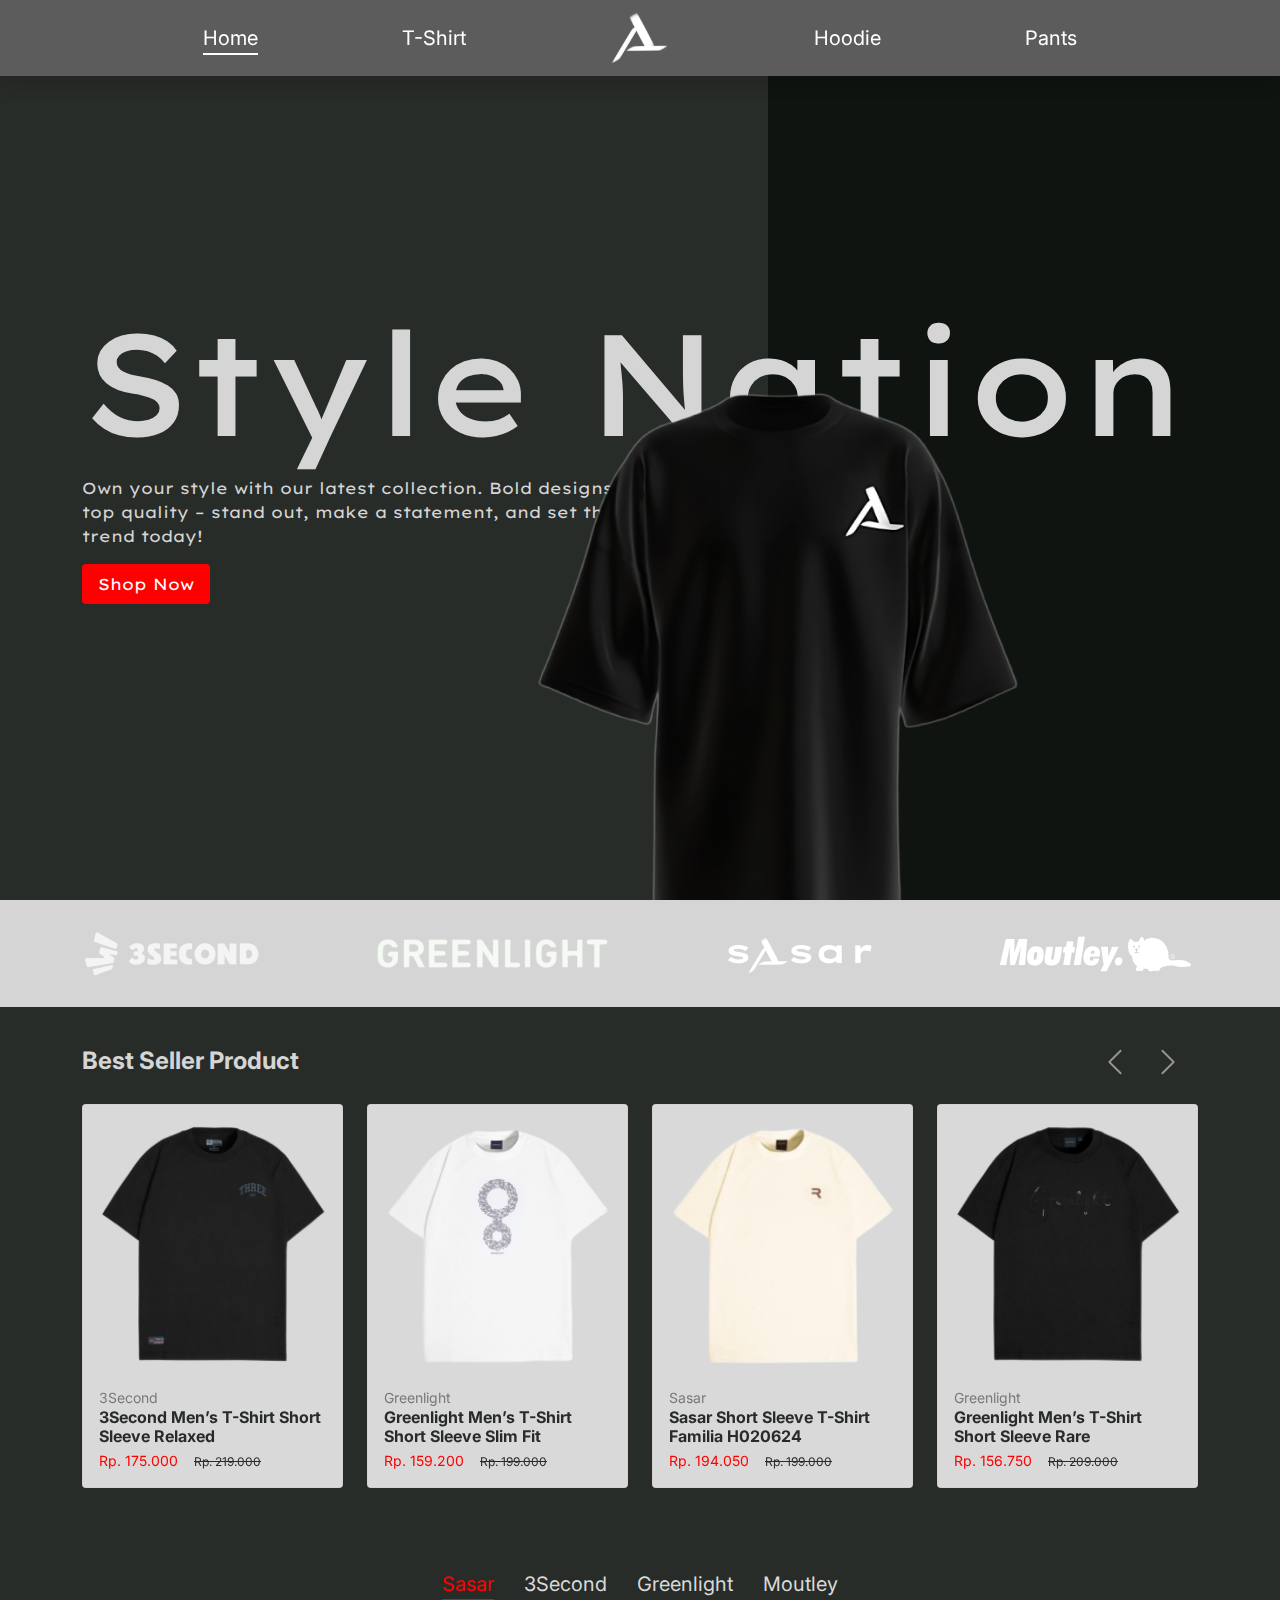
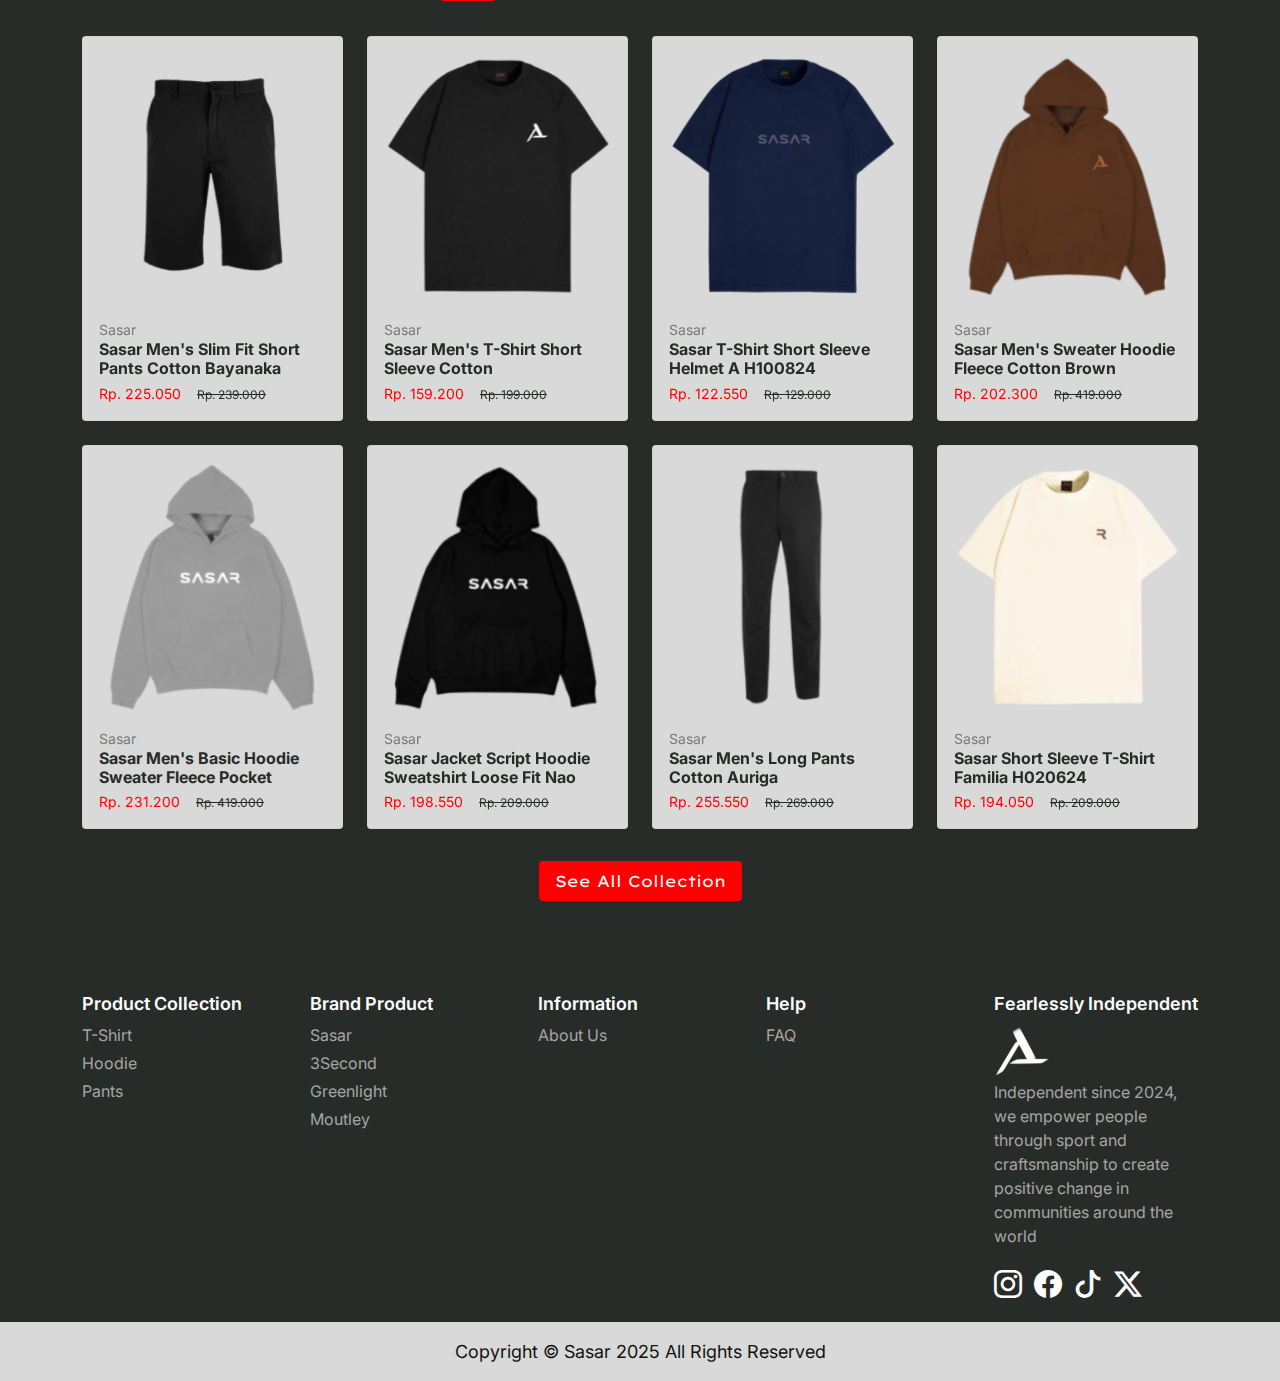
<file: index.html>
<!doctype html>
<html lang="en">
  <head>
    <meta charset="utf-8">
    <meta name="viewport" content="width=device-width, initial-scale=1">
    <title>Sasar</title>
    <link rel="icon" href="img/FavIcon.png" type="image/x-icon">
    <link rel="stylesheet" href="https://cdn.jsdelivr.net/npm/bootstrap-icons@1.11.3/font/bootstrap-icons.min.css">
    <link href="https://cdn.jsdelivr.net/npm/bootstrap@5.3.3/dist/css/bootstrap.min.css" rel="stylesheet" integrity="sha384-QWTKZyjpPEjISv5WaRU9OFeRpok6YctnYmDr5pNlyT2bRjXh0JMhjY6hW+ALEwIH" crossorigin="anonymous">
    <!-- fonts -->
    <link rel="preconnect" href="https://fonts.googleapis.com">
    <link rel="preconnect" href="https://fonts.gstatic.com" crossorigin>
    <link href="https://fonts.googleapis.com/css2?family=Inter:ital,opsz,wght@0,14..32,100..900;1,14..32,100..900&display=swap" rel="stylesheet">
    <link rel="preconnect" href="https://fonts.googleapis.com">
<link rel="preconnect" href="https://fonts.gstatic.com" crossorigin>
<link href="https://fonts.googleapis.com/css2?family=Lexend+Exa:wght@100..900&display=swap" rel="stylesheet">
    <!-- css -->
     <link rel="stylesheet" href="style.css">
  </head>
  <body class="bgpri">
<!-- Navbar -->
<nav class="navbar navbar-expand-lg abuabu py-0 shadow fixed-top">
    <div class="container">
      <button class="navbar-toggler" type="button" data-bs-toggle="collapse" data-bs-target="#navbarNav" aria-controls="navbarNav" aria-expanded="false" aria-label="Toggle navigation">
        <span class="navbar-toggler-icon"></span>
      </button>
      <div class="collapse navbar-collapse" id="navbarNav">
        <ul class="navbar-nav mx-auto d-flex align-items-center">
          <li class="nav-item">
            <a class="nav-link fs-5 text-white text-decoration-underline" style="text-underline-offset: 8px ;" href="index.html">Home</a>
          </li>
          <li class="nav-item">
            <a class="nav-link fs-5 text-white" href="tshirt.html">T-Shirt</a>
          </li>
          <li class="nav-item">
            <a class="nav-link fs-5 text-white" href="index.html"><img src="img/Logo.svg" alt="" width="60px"></a>
          </li>
          <li class="nav-item">
            <a class="nav-link fs-5 text-white" href="hodie.html">Hoodie</a>
          </li>
          <li class="nav-item">
            <a class="nav-link fs-5 text-white" href="pants.html">Pants</a>
          </li>
        </ul>
      </div>
    </div>
  </nav>
<!-- Navbar -->

<!-- hero -->
 <div class="hero container-fluid min-vh-100">
    <div class="container position-relative" style="cursor: pointer;">
        <img src="img/baju.png" alt="" class="position-absolute bottom-0" style="width: 500px;">
        <div class="content d-flex justify-content-center align-items-start flex-column textku">
            <h1 class="justify-items-center">Style Nation</h1>
            <p class="w-50">Own your style with our latest collection. Bold designs, top quality – stand out, make a statement, and set the trend today!</p>
            <a href="error.html" class="bgred text-white text-decoration-none px-3 py-2 rounded-1 border-none">Shop Now</a>
        </div>
    </div>
 </div>
<!-- hero -->

<!-- brand -->
 <div class="bgku">
    <div class="container d-flex justify-content-between align-items-center py-3">
        <a href="https://3second.co.id/stores" target="_blank"><img src="img/3second.png" alt=""></a>
        <a href="https://greenlight.co.id/" target="_blank"><img src="img/greenlight.png" alt=""></a>
        <a href="index.html"><img src="img/sasar.png" alt=""></a>
        <a href="https://moutley.com/" target="_blank"><img src="img/moutley.png" alt=""></a>
    </div>
 </div>
<!-- brand -->

<!-- best seller -->
 <div class=" bestseller container position-relative">
  <div class="d-flex align-items-center justify-content-between" style="margin: 40px 0 20px 0;">
  <h3 class="fs-4 fw-bold textku">Best Seller Product</h3>
  <div class="d-flex">
  <button class="carousel-control-prev me-2" type="button" data-bs-target="#carouselExample" data-bs-slide="prev">
    <span class="carousel-control-prev-icon" aria-hidden="true"></span>
    <span class="visually-hidden">Previous</span>
  </button>
  <button class="carousel-control-next" type="button" data-bs-target="#carouselExample" data-bs-slide="next">
    <span class="carousel-control-next-icon" aria-hidden="true"></span>
    <span class="visually-hidden">Next</span>
  </button>
  </div>
  </div>
  <div id="carouselExample" class="carousel slide">
    <div class="carousel-inner">
      <div class="carousel-item active">
        <div class="row">
          <div class="col-sm-3 mb-3 mb-sm-0">
            <div class="card rounded-1">
              <a href="#" class="text-decoration-none" onclick="openLogin(event)">
                <div class="card-body bgcard text-center">
                  <img src="img/(1).png" alt="" class="img-fluid mx-auto">
                  <p style="color: #797979; font-size: 14px;" class="mt-3 mb-0 text-start">3Second</p>
                  <h5 class="card-title textpri fs-6 fw-bold mb-1 text-start">3Second Men’s T-Shirt Short Sleeve Relaxed</h5>
                  <p class="textred mb-0 text-start" style="font-size: 14px;">Rp. 175.000<span class="ps-3 text-decoration-line-through" style="font-size: 12px; color: #282C28;">Rp. 219.000</span></p>
                </div>
              </a>
            </div>
          </div>
          <div class="col-sm-3">
            <div class="card rounded-1">
              <a href="#" class="text-decoration-none"  onclick="openLogin(event)">
                <div class="card-body bgcard text-center">
                  <img src="img/(2).png" alt="" class="img-fluid mx-auto"></img>
                  <p style="color: #797979; font-size: 14px;" class="mt-3 mb-0 text-start">Greenlight</p>
                  <h5 class="card-title textpri fs-6 fw-bold mb-1 text-start">Greenlight Men’s T-Shirt Short Sleeve Slim Fit</h5>
                  <p class="textred mb-0 text-start" style="font-size: 14px;">Rp. 159.200<span class="ps-3 text-decoration-line-through" style="font-size: 12px; color: #282C28;">Rp. 199.000</span></p>
                </div>
              </a>
            </div>
          </div>
          <div class="col-sm-3">
            <div class="card rounded-1">
              <a href="#" class="text-decoration-none"  onclick="openLogin(event)">
                <div class="card-body bgcard text-center">
                  <img src="img/(3).png" alt="" class="img-fluid mx-auto"></img>
                  <p style="color: #797979; font-size: 14px;" class="mt-3 mb-0 text-start">Sasar</p>
                  <h5 class="card-title textpri fs-6 fw-bold mb-1 text-start">Sasar Short Sleeve T-Shirt Familia H020624</h5>
                  <p class="textred mb-0 text-start" style="font-size: 14px;">Rp. 194.050<span class="ps-3 text-decoration-line-through" style="font-size: 12px; color: #282C28;">Rp. 199.000</span></p>
                </div>
              </a>
            </div>
          </div>
          <div class="col-sm-3">
            <div class="card rounded-1">
              <a href="#" class="text-decoration-none"  onclick="openLogin(event)">
                <div class="card-body bgcard text-center">           
                  <img src="img/(4).png" alt="" class="img-fluid mx-auto"></a>
                  <p style="color: #797979; font-size: 14px;" class="mt-3 mb-0 text-start">Greenlight</p>
                  <h5 class="card-title textpri fs-6 fw-bold mb-1 text-start">Greenlight Men’s T-Shirt Short Sleeve Rare</h5>
                  <p class="textred mb-0 text-start" style="font-size: 14px;">Rp. 156.750<span class="ps-3 text-decoration-line-through" style="font-size: 12px; color: #282C28;">Rp. 209.000</span></p>
              </a>
              </div>
            </div>
          </div>
        </div>
      </div>
      <div class="carousel-item">
        <div class="row">
          <div class="col-sm-3 mb-3 mb-sm-0">
            <div class="card rounded-1">
              <a href="#" class="text-decoration-none"  onclick="openLogin(event)">
                  <div class="card-body bgcard text-center">                  
                  <img src="img/(7).png" alt="" class="img-fluid mx-auto">
                    <p style="color: #797979; font-size: 14px;" class="mt-3 mb-0 text-start">3Second</p>
                    <h5 class="card-title textpri fs-6 fw-bold mb-1 text-start">3Second x RRQ Denim Relaxed Fit Pants</h5>
                    <p class="textred mb-0 text-start" style="font-size: 14px;">Rp. 264.500<span class="ps-3 text-decoration-line-through" style="font-size: 12px; color: #282C28;">Rp. 529.000</span></p>
                  </div>
              </a>
            </div>
          </div>
          <div class="col-sm-3">
            <div class="card rounded-1">
              <a href="#" class="text-decoration-none"  onclick="openLogin(event)">
                <div class="card-body bgcard text-center">    
                  <img src="img/(6).png" alt="" class="img-fluid mx-auto"></a>
                  <p style="color: #797979; font-size: 14px;" class="mt-3 mb-0 text-start">3second</p>
                  <h5 class="card-title textpri fs-6 fw-bold mb-1 text-start">3Second Men's Jacket Hoodie Cotton Polyester</h5>
                  <p class="textred mb-0 text-start" style="font-size: 14px;">Rp. 229.200<span class="ps-3 text-decoration-line-through" style="font-size: 12px; color: #282C28;">Rp. 449.000</span></p>
                </div>
              </a>
            </div>
          </div>
          <div class="col-sm-3">
            <div class="card rounded-1">
              <a href="#" class="text-decoration-none"  onclick="openLogin(event)">
                <div class="card-body bgcard text-center">                 
                  <img src="img/(10).png" alt="" class="img-fluid mx-auto"></img>
                  <p style="color: #797979; font-size: 14px;" class="mt-3 mb-0 text-start" text-start>3second</p>
                  <h5 class="card-title textpri fs-6 fw-bold mb-1 text-start" text-start>3Second x RRQ T-Shirt Short Sleeve</h5>
                  <p class="textred mb-0 text-start" style="font-size: 14px;">Rp. 127.200<span class="ps-3 text-decoration-line-through" style="font-size: 12px; color: #282C28;">Rp. 159.000</span></p>
                </div>
              </a>
            </div>
          </div>
          <div class="col-sm-3">
            <div class="card rounded-1">
              <a href="#" class="text-decoration-none"  onclick="openLogin(event)">
                <div class="card-body bgcard text-center">
                  <img src="img/(11).png" alt="" class="img-fluid mx-auto"></a>
                  <p style="color: #797979; font-size: 14px;" class="mt-3 mb-0 text-start" text-start>3second</p>
                  <h5 class="card-title textpri fs-6 fw-bold mb-1 text-start" text-start>3Second Short Cargo Pants 020724</h5>
                  <p class="textred mb-0 text-start" style="font-size: 14px;">Rp. 207.200<span class="ps-3 text-decoration-line-through" style="font-size: 12px; color: #282C28;">Rp. 259.000</span></p>
                </div>
              </a>
            </div>
          </div>
        </div>
      </div>
    </div>
  </div>
</div>
<!-- best seller -->

<!-- produk -->
 <div class="container" id="product">
  <div class=" product mb-3 text-center" style="margin-top: 74px;">
      <a href="#" class="btn btn-link active" data-bs-target="#carouselProduct" data-bs-slide-to="0" onclick="navigateSlide(event)">Sasar</a>
      <a href="#" class="btn btn-link" data-bs-target="#carouselProduct" data-bs-slide-to="1" onclick="navigateSlide(event)">3Second</a>
      <a href="#" class="btn btn-link" data-bs-target="#carouselProduct" data-bs-slide-to="2" onclick="navigateSlide(event)">Greenlight</a>
      <a href="#" class="btn btn-link" data-bs-target="#carouselProduct" data-bs-slide-to="3" onclick="navigateSlide(event)">Moutley</a>
  </div>

<!-- Sasar -->
  <div id="carouselProduct" class="carousel slide" style="margin-top: 30px;">
      <div class="carousel-inner">
          <div class="carousel-item sasar active">
              <div class="row">
                <div class="col-sm-3 mb-3 mb-sm-0">
                  <div class="card rounded-1">
                    <a href="#"  class="text-decoration-none"  onclick="openLogin(event)">
                      <div class="card-body bgcard text-center">
                        <img src="img/(12).png" alt="" class="img-fluid mx-auto"></img>
                        <p style="color: #797979; font-size: 14px;" class="mt-3 mb-0 text-start">Sasar</p>
                        <h5 class="card-title textpri fs-6 fw-bold mb-1 text-start">Sasar Men's Slim Fit Short Pants Cotton Bayanaka</h5>
                        <p class="textred mb-0 text-start" style="font-size: 14px;">Rp. 225.050<span class="ps-3 text-decoration-line-through" style="font-size: 12px; color: #282C28;">Rp. 239.000</span></p>
                      </div>
                    </a>
                  </div>
                </div>
                <div class="col-sm-3">
                  <div class="card rounded-1">
                    <a href="#"  class="text-decoration-none"  onclick="openLogin(event)">
                      <div class="card-body bgcard text-center">
                        <img src="img/(13).png" alt="" class="img-fluid mx-auto"></img>
                        <p style="color: #797979; font-size: 14px;" class="mt-3 mb-0 text-start">Sasar</p>
                        <h5 class="card-title textpri fs-6 fw-bold mb-1 text-start">Sasar Men's T-Shirt Short Sleeve Cotton</h5>
                        <p class="textred mb-0 text-start" style="font-size: 14px;">Rp. 159.200<span class="ps-3 text-decoration-line-through" style="font-size: 12px; color: #282C28;">Rp. 199.000</span></p>
                      </div>
                    </a>
                  </div>
                </div>
                <div class="col-sm-3">
                  <div class="card rounded-1">
                    <a href="#"  class="text-decoration-none"  onclick="openLogin(event)">
                      <div class="card-body bgcard text-center">
                        <img src="img/(14).png" alt="" class="img-fluid mx-auto">
                        <p style="color: #797979; font-size: 14px;" class="mt-3 mb-0 text-start">Sasar</p>
                        <h5 class="card-title textpri fs-6 fw-bold mb-1 text-start">Sasar T-Shirt Short Sleeve Helmet A H100824</h5>
                        <p class="textred mb-0 text-start" style="font-size: 14px;">Rp. 122.550<span class="ps-3 text-decoration-line-through" style="font-size: 12px; color: #282C28;">Rp. 129.000</span></p>
                      </div>
                    </a>
                  </div>
                </div>
                <div class="col-sm-3">
                  <div class="card rounded-1">
                    <a href="#"  class="text-decoration-none"  onclick="openLogin(event)">
                      <div class="card-body bgcard text-center">
                        <img src="img/(15).png" alt="" class="img-fluid mx-auto">
                        <p style="color: #797979; font-size: 14px;" class="mt-3 mb-0 text-start">Sasar</p>
                        <h5 class="card-title textpri fs-6 fw-bold mb-1 text-start">Sasar Men's Sweater Hoodie Fleece Cotton Brown</h5>
                        <p class="textred mb-0 text-start" style="font-size: 14px;">Rp. 202.300<span class="ps-3 text-decoration-line-through" style="font-size: 12px; color: #282C28;">Rp. 419.000</span></p>
                      </div>
                    </a>
                  </div>
                </div>
              </div>
              <div class="row mt-4">
                <div class="col-sm-3 mb-3 mb-sm-0">
                  <div class="card rounded-1">
                    <a href="#"  class="text-decoration-none"  onclick="openLogin(event)">
                      <div class="card-body bgcard text-center">
                        <img src="img/(16).png" alt="" class="img-fluid mx-auto">
                        <p style="color: #797979; font-size: 14px;" class="mt-3 mb-0 text-start">Sasar</p>
                        <h5 class="card-title textpri fs-6 fw-bold mb-1 text-start">Sasar Men's Basic Hoodie Sweater Fleece Pocket</h5>
                        <p class="textred mb-0 text-start" style="font-size: 14px;">Rp. 231.200<span class="ps-3 text-decoration-line-through" style="font-size: 12px; color: #282C28;">Rp. 419.000</span></p>
                      </div>
                    </a>
                  </div>
                </div>
                <div class="col-sm-3">
                  <div class="card rounded-1">
                    <a href="#"  class="text-decoration-none"  onclick="openLogin(event)">
                      <div class="card-body bgcard text-center">
                        <img src="img/(17).png" alt="" class="img-fluid mx-auto">
                        <p style="color: #797979; font-size: 14px;" class="mt-3 mb-0 text-start">Sasar</p>
                        <h5 class="card-title textpri fs-6 fw-bold mb-1 text-start">Sasar Jacket Script Hoodie Sweatshirt Loose Fit Nao</h5>
                        <p class="textred mb-0 text-start" style="font-size: 14px;">Rp. 198.550<span class="ps-3 text-decoration-line-through" style="font-size: 12px; color: #282C28;">Rp. 209.000</span></p>
                      </div>
                    </a>
                  </div>
                </div>
                <div class="col-sm-3">
                  <div class="card rounded-1">
                    <a href="#"  class="text-decoration-none"  onclick="openLogin(event)">
                      <div class="card-body bgcard text-center">
                        <img src="img/(18).png" alt="" class="img-fluid mx-auto">
                        <p style="color: #797979; font-size: 14px;" class="mt-3 mb-0 text-start">Sasar</p>
                        <h5 class="card-title textpri fs-6 fw-bold mb-1 text-start">Sasar Men's Long Pants Cotton Auriga</h5>
                        <p class="textred mb-0 text-start" style="font-size: 14px;">Rp. 255.550<span class="ps-3 text-decoration-line-through" style="font-size: 12px; color: #282C28;">Rp. 269.000</span></p>
                      </div>
                    </a>
                  </div>
                </div>
                <div class="col-sm-3">
                  <div class="card rounded-1">
                    <a href="#"  class="text-decoration-none"  onclick="openLogin(event)">
                      <div class="card-body bgcard text-center">
                        <img src="img/(3).png" alt="" class="img-fluid mx-auto">
                        <p style="color: #797979; font-size: 14px;" class="mt-3 mb-0 text-start">Sasar</p>
                        <h5 class="card-title textpri fs-6 fw-bold mb-1 text-start">Sasar Short Sleeve T-Shirt Familia H020624</h5>
                        <p class="textred mb-0 text-start" style="font-size: 14px;">Rp. 194.050<span class="ps-3 text-decoration-line-through" style="font-size: 12px; color: #282C28;">Rp. 209.000</span></p>
                      </div>
                    </a>
                  </div>
                </div>
              </div>
          </div>
          <div class="carousel-item second"> <!-- 3second -->
            <div class="row">
              <div class="col-sm-3 mb-3 mb-sm-0">
                <div class="card rounded-1">
                  <a href="#" class="text-decoration-none"  onclick="openLogin(event)">
                    <div class="card-body bgcard text-center">
                      <img src="img/(1).png" alt="" class="img-fluid mx-auto">
                      <p style="color: #797979; font-size: 14px;" class="mt-3 mb-0 text-start">3Second</p>
                      <h5 class="card-title textpri fs-6 fw-bold mb-1 text-start">3Second Men’s T-Shirt Short Sleeve Relaxed</h5>
                      <p class="textred mb-0 text-start" style="font-size: 14px;">Rp. 175.000<span class="ps-3 text-decoration-line-through" style="font-size: 12px; color: #282C28;">Rp. 219.000</span></p>
                    </div>
                  </a>
                </div>
              </div>
              <div class="col-sm-3">
                <div class="card rounded-1">
                  <a href="#" class="text-decoration-none"  onclick="openLogin(event)">
                    <div class="card-body bgcard text-center">
                      <img src="img/(6).png" alt="" class="img-fluid mx-auto">
                      <p style="color: #797979; font-size: 14px;" class="mt-3 mb-0 text-start">3second</p>
                      <h5 class="card-title textpri fs-6 fw-bold mb-1 text-start">3Second Men's Jacket Hoodie Cotton Polyester</h5>
                      <p class="textred mb-0 text-start" style="font-size: 14px;">Rp. 229.200<span class="ps-3 text-decoration-line-through" style="font-size: 12px; color: #282C28;">Rp. 449.000</span></p>
                    </div>
                  </a>
                </div>
              </div>
              <div class="col-sm-3">
                <div class="card rounded-1">
                 <a href="#" class="text-decoration-none"  onclick="openLogin(event)">
                  <div class="card-body bgcard text-center">
                    <img src="img/(7).png" alt="" class="img-fluid mx-auto">
                    <p style="color: #797979; font-size: 14px;" class="mt-3 mb-0 text-start">3Second</p>
                    <h5 class="card-title textpri fs-6 fw-bold mb-1 text-start">3Second x RRQ Denim Relaxed Fit Pants</h5>
                    <p class="textred mb-0 text-start" style="font-size: 14px;">Rp. 264.500<span class="ps-3 text-decoration-line-through" style="font-size: 12px; color: #282C28;">Rp. 529.000</span></p>
                  </div>
                 </a>
                </div>
              </div>
              <div class="col-sm-3">
                <div class="card rounded-1">
                  <a href="#" class="text-decoration-none"  onclick="openLogin(event)">
                    <div class="card-body bgcard text-center">
                      <img src="img/(10).png" alt="" class="img-fluid mx-auto">
                      <p style="color: #797979; font-size: 14px;" class="mt-3 mb-0 text-start" text-start>3second</p>
                      <h5 class="card-title textpri fs-6 fw-bold mb-1 text-start" text-start>3Second x RRQ T-Shirt Short Sleeve</h5>
                      <p class="textred mb-0 text-start" style="font-size: 14px;">Rp. 127.200<span class="ps-3 text-decoration-line-through" style="font-size: 12px; color: #282C28;">Rp. 159.000</span></p>
                    </div>
                  </a>
                </div>
              </div>
            </div>
            <div class="row mt-4">
              <div class="col-sm-3 mb-3 mb-sm-0">
                <div class="card rounded-1">
                  <a href="#" class="text-decoration-none"  onclick="openLogin(event)">
                    <div class="card-body bgcard text-center">
                      <img src="img/(11).png" alt="" class="img-fluid mx-auto">
                      <p style="color: #797979; font-size: 14px;" class="mt-3 mb-0 text-start" text-start>3second</p>
                      <h5 class="card-title textpri fs-6 fw-bold mb-1 text-start" text-start>3Second Short Cargo Pants 020724</h5>
                      <p class="textred mb-0 text-start" style="font-size: 14px;">Rp. 207.200<span class="ps-3 text-decoration-line-through" style="font-size: 12px; color: #282C28;">Rp. 259.000</span></p>
                    </div>
                  </a>
                </div>
              </div>
              <div class="col-sm-3">
                <div class="card rounded-1">
                  <a href="#" class="text-decoration-none"  onclick="openLogin(event)">
                    <div class="card-body bgcard text-center">
                      <img src="img/(19).png" alt="" class="img-fluid mx-auto">
                      <p style="color: #797979; font-size: 14px;" class="mt-3 mb-0 text-start">3Second</p>
                      <h5 class="card-title textpri fs-6 fw-bold mb-1 text-start">3Second x RRQ Graffity Doodle 
                        Hoodie Sweater </h5>
                      <p class="textred mb-0 text-start" style="font-size: 14px;">Rp. 139.200<span class="ps-3 text-decoration-line-through" style="font-size: 12px; color: #282C28;">Rp. 188.000</span></p>
                    </div>
                  </a>
                </div>
              </div>
              <div class="col-sm-3">
                <div class="card rounded-1">
                  <a href="#" class="text-decoration-none"  onclick="openLogin(event)">
                    <div class="card-body bgcard text-center">
                      <img src="img/(21).png" alt="" class="img-fluid mx-auto">
                      <p style="color: #797979; font-size: 14px;" class="mt-3 mb-0 text-start">3Second</p>
                      <h5 class="card-title textpri fs-6 fw-bold mb-1 text-start">Sasar Short Sleeve T-Shirt Familia H020624</h5>
                      <p class="textred mb-0 text-start" style="font-size: 14px;">Rp. 194.050<span class="ps-3 text-decoration-line-through" style="font-size: 12px; color: #282C28;">Rp. 199.000</span></p>
                    </div>
                  </a>
                </div>
              </div>
              <div class="col-sm-3">
                <div class="card rounded-1">
                  <a href="#" class="text-decoration-none"  onclick="openLogin(event)">
                    <div class="card-body bgcard text-center">
                      <img src="img/(20).png" alt="" class="img-fluid mx-auto">
                      <p style="color: #797979; font-size: 14px;" class="mt-3 mb-0 text-start">3Second</p>
                      <h5 class="card-title textpri fs-6 fw-bold mb-1 text-start">3Second Men’s T-Shirt Short Sleeve Reguler Fit</h5>
                      <p class="textred mb-0 text-start" style="font-size: 14px;">Rp. 119.000<span class="ps-3 text-decoration-line-through" style="font-size: 12px; color: #282C28;">Rp. 210.000</span></p>
                  </a>
                  </div>
                </div>
              </div>
            </div>
          </div>
          <div class="carousel-item greenlight"> <!-- greenlight -->
            <div class="row">
              <div class="col-sm-3 mb-3 mb-sm-0">
                <div class="card rounded-1">
                  <a href="#" class="text-decoration-none"  onclick="openLogin(event)">
                    <div class="card-body bgcard text-center">
                      <img src="img/(22).png" alt="" class="img-fluid mx-auto">
                      <p style="color: #797979; font-size: 14px;" class="mt-3 mb-0 text-start">Greenlight</p>
                      <h5 class="card-title textpri fs-6 fw-bold mb-1 text-start">Greenlight Men's Cargo Slim Fit Pants Garrison </h5>
                      <p class="textred mb-0 text-start" style="font-size: 14px;">Rp. 132.200<span class="ps-3 text-decoration-line-through" style="font-size: 12px; color: #282C28;">Rp. 139.000</span></p>
                  </a>
                  </div>
                </div>
              </div>
              <div class="col-sm-3">
                <div class="card rounded-1">
                  <a href="#" class="text-decoration-none"  onclick="openLogin(event)">
                    <div class="card-body bgcard text-center">
                      <img src="img/(2).png" alt="" class="img-fluid mx-auto">
                      <p style="color: #797979; font-size: 14px;" class="mt-3 mb-0 text-start">Greenlight</p>
                      <h5 class="card-title textpri fs-6 fw-bold mb-1 text-start">Greenlight Men’s T-Shirt Short Sleeve Slim Fit</h5>
                      <p class="textred mb-0 text-start" style="font-size: 14px;">Rp. 159.200<span class="ps-3 text-decoration-line-through" style="font-size: 12px; color: #282C28;">Rp. 199.000</span></p>
                    </div>
                  </a>
                </div>
              </div>
              <div class="col-sm-3">
                <div class="card rounded-1">
                  <a href="#" class="text-decoration-none"  onclick="openLogin(event)">
                    <div class="card-body bgcard text-center">
                      <img src="img/(23).png" alt="" class="img-fluid mx-auto">
                      <p style="color: #797979; font-size: 14px;" class="mt-3 mb-0 text-start">Greenlight</p>
                      <h5 class="card-title textpri fs-6 fw-bold mb-1 text-start">Greenlight Men’s Jacket Zipper Hoodie Sweatshirt</h5>
                      <p class="textred mb-0 text-start" style="font-size: 14px;">Rp. 194.050<span class="ps-3 text-decoration-line-through" style="font-size: 12px; color: #282C28;">Rp. 199.000</span></p>
                    </div>
                  </a>
                </div>
              </div>
              <div class="col-sm-3">
                <div class="card rounded-1">
                  <a href="#" class="text-decoration-none"  onclick="openLogin(event)">
                    <div class="card-body bgcard text-center">
                      <img src="img/(4).png" alt="" class="img-fluid mx-auto">
                      <p style="color: #797979; font-size: 14px;" class="mt-3 mb-0 text-start">Greenlight</p>
                      <h5 class="card-title textpri fs-6 fw-bold mb-1 text-start">Greenlight Men’s T-Shirt Short Sleeve Rare</h5>
                      <p class="textred mb-0 text-start" style="font-size: 14px;">Rp. 156.750<span class="ps-3 text-decoration-line-through" style="font-size: 12px; color: #282C28;">Rp. 209.000</span></p>
                    </div>
                  </a>
                </div>
              </div>
            </div>
            <div class="row mt-4">
              <div class="col-sm-3 mb-3 mb-sm-0">
                <div class="card rounded-1">
                 <a href="#" class="text-decoration-none"  onclick="openLogin(event)">
                  <div class="card-body bgcard text-center">
                    <img src="img/(24).png" alt="" class="img-fluid mx-auto">
                    <p style="color: #797979; font-size: 14px;" class="mt-3 mb-0 text-start">Greenlight</p>
                    <h5 class="card-title textpri fs-6 fw-bold mb-1 text-start">Greenlight Men’s T-Shirt Short Sleeve Slim Fit</h5>
                    <p class="textred mb-0 text-start" style="font-size: 14px;">Rp. 175.000<span class="ps-3 text-decoration-line-through" style="font-size: 12px; color: #282C28;">Rp. 219.000</span></p>
                  </div>
                 </a>
                </div>
              </div>
              <div class="col-sm-3">
                <div class="card rounded-1">
                  <a href="#" class="text-decoration-none"  onclick="openLogin(event)">
                    <div class="card-body bgcard text-center">
                      <img src="img/(25).png" alt="" class="img-fluid mx-auto">
                      <p style="color: #797979; font-size: 14px;" class="mt-3 mb-0 text-start">Greenlight</p>
                      <h5 class="card-title textpri fs-6 fw-bold mb-1 text-start">Greenlight Men’s T-Shirt Short Sleeve Slim Fit</h5>
                      <p class="textred mb-0 text-start" style="font-size: 14px;">Rp. 159.200<span class="ps-3 text-decoration-line-through" style="font-size: 12px; color: #282C28;">Rp. 199.000</span></p>
                    </div>
                  </a>
                </div>
              </div>
              <div class="col-sm-3">
                <div class="card rounded-1">
                  <a href="#" class="text-decoration-none"  onclick="openLogin(event)">
                    <div class="card-body bgcard text-center">
                      <img src="img/(26).png" alt="" class="img-fluid mx-auto">
                      <p style="color: #797979; font-size: 14px;" class="mt-3 mb-0 text-start">Greenlight</p>
                      <h5 class="card-title textpri fs-6 fw-bold mb-1 text-start">Greenlight Hodie Perth Sweater 
                        Hoodie Regular</h5>
                      <p class="textred mb-0 text-start" style="font-size: 14px;">Rp. 194.050<span class="ps-3 text-decoration-line-through" style="font-size: 12px; color: #282C28;">Rp. 199.000</span></p>
                    </div>
                  </a>
                </div>
              </div>
              <div class="col-sm-3">
                <div class="card rounded-1">
                  <a href="#" class="text-decoration-none"  onclick="openLogin(event)">
                    <div class="card-body bgcard text-center">
                    <img src="img/(27).png" alt="" class="img-fluid mx-auto">
                    <p style="color: #797979; font-size: 14px;" class="mt-3 mb-0 text-start">Greenlight</p>
                    <h5 class="card-title textpri fs-6 fw-bold mb-1 text-start">Greenlight Men’s T-Shirt Short Sleeve Rare</h5>
                    <p class="textred mb-0 text-start" style="font-size: 14px;">Rp. 156.750<span class="ps-3 text-decoration-line-through" style="font-size: 12px; color: #282C28;">Rp. 209.000</span></p>
                  </div></a>
                </div>
              </div>
            </div>
          </div>
          <div class="carousel-item moutley"> <!-- moutley -->
            <div class="row">
              <div class="col-sm-3 mb-3 mb-sm-0">
                <div class="card rounded-1">
                  <a href="#" class="text-decoration-none"  onclick="openLogin(event)">
                    <div class="card-body bgcard text-center">
                      <img src="img/(28).png" alt="" class="img-fluid mx-auto">
                      <p style="color: #797979; font-size: 14px;" class="mt-3 mb-0 text-start">Moutley</p>
                      <h5 class="card-title textpri fs-6 fw-bold mb-1 text-start">Moutley Sweater Hodie Basis 
                        Script</h5>
                      <p class="textred mb-0 text-start" style="font-size: 14px;">Rp. 175.000<span class="ps-3 text-decoration-line-through" style="font-size: 12px; color: #282C28;">Rp. 219.000</span></p>
                    </div>
                  </a>
                </div>
              </div>
              <div class="col-sm-3">
                <div class="card rounded-1">
                  <a href="#" class="text-decoration-none"  onclick="openLogin(event)">
                    <div class="card-body bgcard text-center">
                      <img src="img/(29).png" alt="" class="img-fluid mx-auto">
                      <p style="color: #797979; font-size: 14px;" class="mt-3 mb-0 text-start">Moutley</p>
                      <h5 class="card-title textpri fs-6 fw-bold mb-1 text-start">Moutley Boardshort Taslan H125634</h5>
                      <p class="textred mb-0 text-start" style="font-size: 14px;">Rp. 159.200<span class="ps-3 text-decoration-line-through" style="font-size: 12px; color: #282C28;">Rp. 199.000</span></p>
                    </div>
                  </a>
                </div>
              </div>
              <div class="col-sm-3">
                <div class="card rounded-1">
                  <a href="#" class="text-decoration-none"  onclick="openLogin(event)"><div class="card-body bgcard text-center">
                    <img src="img/(30).png" alt="" class="img-fluid mx-auto">
                    <p style="color: #797979; font-size: 14px;" class="mt-3 mb-0 text-start">Moutley</p>
                    <h5 class="card-title textpri fs-6 fw-bold mb-1 text-start">Moutley M Cargo Pants G H031433  Cotton</h5>
                    <p class="textred mb-0 text-start" style="font-size: 14px;">Rp. 194.050<span class="ps-3 text-decoration-line-through" style="font-size: 12px; color: #282C28;">Rp. 199.000</span></p>
                  </div>
                </a>
                </div>
              </div>
              <div class="col-sm-3">
                <div class="card rounded-1">
                  <a href="#" class="text-decoration-none"  onclick="openLogin(event)">
                    <div class="card-body bgcard text-center">
                      <img src="img/(31).png" alt="" class="img-fluid mx-auto">
                      <p style="color: #797979; font-size: 14px;" class="mt-3 mb-0 text-start">Moutley</p>
                      <h5 class="card-title textpri fs-6 fw-bold mb-1 text-start">Moutley Sweater Hoodie Basic 
                        Script</h5>
                      <p class="textred mb-0 text-start" style="font-size: 14px;">Rp. 139.750<span class="ps-3 text-decoration-line-through" style="font-size: 12px; color: #282C28;">Rp. 180.000</span></p>
                  </a>
                  </div>
                </div>
              </div>
            </div>
            <div class="row mt-4">
              <div class="col-sm-3 mb-3 mb-sm-0">
                <div class="card rounded-1">
                  <a href="#" class="text-decoration-none"  onclick="openLogin(event)"><div class="card-body bgcard text-center">
                    <img src="img/(32).png" alt="" class="img-fluid mx-auto">
                    <p style="color: #797979; font-size: 14px;" class="mt-3 mb-0 text-start">Moutley</p>
                    <h5 class="card-title textpri fs-6 fw-bold mb-1 text-start">Moutley Men’s Jacket Basic Hoodie Sweatshirt Regular </h5>
                    <p class="textred mb-0 text-start" style="font-size: 14px;">Rp. 159.000<span class="ps-3 text-decoration-line-through" style="font-size: 12px; color: #282C28;">Rp. 199.000</span></p>
                  </div></a>
                </div>
              </div>
              <div class="col-sm-3">
                <div class="card rounded-1">
                  <a href="#" class="text-decoration-none"  onclick="openLogin(event)">
                    <div class="card-body bgcard text-center">
                      <img src="img/(33).png" alt="" class="img-fluid mx-auto">
                      <p style="color: #797979; font-size: 14px;" class="mt-3 mb-0 text-start">Moutley</p>
                      <h5 class="card-title textpri fs-6 fw-bold mb-1 text-start">Moutley Men’s T-Shirt Short Sleeve Oversized</h5>
                      <p class="textred mb-0 text-start" style="font-size: 14px;">Rp. 175.200<span class="ps-3 text-decoration-line-through" style="font-size: 12px; color: #282C28;">Rp. 219.000</span></p>
                    </div>
                  </a>
                </div>
              </div>
              <div class="col-sm-3">
                <div class="card rounded-1">
                  <a href="#" class="text-decoration-none"  onclick="openLogin(event)">
                    <div class="card-body bgcard text-center">
                      <img src="img/(34).png" alt="" class="img-fluid mx-auto">
                      <p style="color: #797979; font-size: 14px;" class="mt-3 mb-0 text-start">Moutley</p>
                      <h5 class="card-title textpri fs-6 fw-bold mb-1 text-start">Moutley Reguler Fit T-Shirt M Moutley</h5>
                      <p class="textred mb-0 text-start" style="font-size: 14px;">Rp. 159.050<span class="ps-3 text-decoration-line-through" style="font-size: 12px; color: #282C28;">Rp. 199.000</span></p>
                    </div>
                  </a>
                </div>
              </div>
              <div class="col-sm-3">
                <div class="card rounded-1">
                  <a href="#" class="text-decoration-none"  onclick="openLogin(event)">
                    <div class="card-body bgcard text-center">
                      <img src="img/(35).png" alt="" class="img-fluid mx-auto">
                      <p style="color: #797979; font-size: 14px;" class="mt-3 mb-0 text-start">Moutley</p>
                      <h5 class="card-title textpri fs-6 fw-bold mb-1 text-start">Moutley Reguler Fit T-Shirt Moutley G</h5>
                      <p class="textred mb-0 text-start" style="font-size: 14px;">Rp. 156.750<span class="ps-3 text-decoration-line-through" style="font-size: 12px; color: #282C28;">Rp. 209.000</span></p>
                    </div>
                  </a>
                </div>
              </div>
            </div>
          </div>
      </div>
  </div>
  <div class="allcollec d-flex justify-content-center" style="margin-top: 32px;">
    <a href="error.html" class="bgred text-white text-decoration-none px-3 py-2 rounded-1 border-none">See All Collection</a>
  </div>
</div>
<!-- produk -->

<!-- footer -->
 <div class="container" style="margin-top: 92px;">
  <div class="row">
    <div class="col text-white">
      <h5 style="font-size: 18px;" class="fw-semibold">Product Collection</h5>
      <a href="tshirt.html" class="d-block text-decoration-none mt-1 " style="color: #A5A5A5;">T-Shirt</a>
      <a href="hodie.html" class="d-block text-decoration-none mt-1 " style="color: #A5A5A5;">Hoodie</a>
      <a href="pants.html" class="d-block text-decoration-none mt-1 " style="color: #A5A5A5;">Pants</a>
    </div>
    <div class="col text-white">
      <h5 style="font-size: 18px;" class="fw-semibold">Brand Product</h5>
      <a href="#product" class="d-block text-decoration-none mt-1 " style="color: #A5A5A5;">Sasar</a>
      <a href="#product" class="d-block text-decoration-none mt-1 " style="color: #A5A5A5;">3Second</a>
      <a href="#product" class="d-block text-decoration-none mt-1 " style="color: #A5A5A5;">Greenlight</a>
      <a href="#product" class="d-block text-decoration-none mt-1 " style="color: #A5A5A5;">Moutley</a>
    </div>
    <div class="col text-white">
      <h5 style="font-size: 18px;" class="fw-semibold">Information</h5>
      <a href="aboutus.html" class="d-block text-decoration-none mt-1 " style="color: #A5A5A5;">About Us</a>
    </div>
    <div class="col text-white">
      <h5 style="font-size: 18px;" class="fw-semibold">Help</h5>
      <a href="faq.html" class="d-block text-decoration-none mt-1 " style="color: #A5A5A5;">FAQ</a>
    </div>
    <div class="col text-white">
      <h5 style="font-size: 18px;" class="fw-semibold">Fearlessly Independent</h5>
      <img src="img/Logo.svg" alt="" class="img-fluid" style="width: 57px;">
      <p style="color: #A5A5A5;">Independent since 2024, we empower people through sport and craftsmanship to create positive change in communities around the world</p>
      <a href="error.html" class="text-decoration-none mt-1 text-white fs-3"><i class="bi bi-instagram"></i></a>
      <a href="error.html" class="text-decoration-none mt-1 text-white fs-3 ms-2"><i class="bi bi-facebook"></i></a>
      <a href="error.html" class="text-decoration-none mt-1 text-white fs-3 ms-2"><i class="bi bi-tiktok"></i></a>
      <a href="error.html" class="text-decoration-none mt-1 text-white fs-3 ms-2"><i class="bi bi-twitter-x"></i></a>
    </div>
  </div>
 </div>

 <footer class="bgcard text-center mt-3">
  <p class="py-3" style="font-size: 18px; color: #0F1410;">Copyright &copy; Sasar 2025 All Rights Reserved</p>
 </footer>
<!-- footer -->

<!-- card login -->
<div id="overlay" class="d-none overlay" onclick="closeLogin()"></div>
<div id="loginCard" class="d-none center-screen">
  <div class="card p-4 shadow" style="width: 22rem;">
      <div class="d-flex justify-content-between align-items-center mb-3">
          <h5 class="mb-0">Masuk</h5>
          <button type="button" class="btn-close" aria-label="Close" onclick="closeLogin()"></button>
      </div>
      <form>
          <div class="mb-3">
              <label for="emailOrPhone" class="form-label">Email/No. Telepon</label>
              <div class="input-group mb-3">
                  <span class="input-group-text">
                      <i class="bi bi-person"></i>
                  </span>
                  <input type="text" class="form-control" id="emailOrPhone" placeholder="Masukkan email atau nomor telepon">
              </div>
          </div>
          <div class="mb-3">
              <label for="password" class="form-label">Password</label>
              <div class="input-group mb-3">
                  <span class="input-group-text">
                      <i class="bi bi-lock"></i>
                  </span>
                  <input type="password" class="form-control" id="password" placeholder="Masukkan password">
                  <button class="btn btn-outline-secondary" type="button">
                      <i class="bi bi-eye-slash"></i>
                  </button>
              </div>
              <div class="text-end mt-1">
                  <a href="#" class="text-decoration-none">Lupa password?</a>
              </div>
          </div>
          <button type="submit" class="btn btn-primary w-100">Masuk</button>
          <div class="text-center my-3">
              <span class="text-muted">ATAU</span>
          </div>
          <button type="button" class="btn btn-light border w-100">
              <img src="img/google 1.svg" alt="Google" style="width: 20px; height: 20px; margin-right: 10px;"> Akun Google
          </button>
          <div class="text-center mt-3">
              <span>Belum punya akun? <a href="#" class="text-decoration-none">Daftar</a></span>
          </div>
      </form>
  </div>
</div>
<!-- card login -->

    <script src="script.js"></script>
    <script src="https://cdn.jsdelivr.net/npm/bootstrap@5.3.3/dist/js/bootstrap.bundle.min.js" integrity="sha384-YvpcrYf0tY3lHB60NNkmXc5s9fDVZLESaAA55NDzOxhy9GkcIdslK1eN7N6jIeHz" crossorigin="anonymous"></script>
  </body>
</html>
</file>
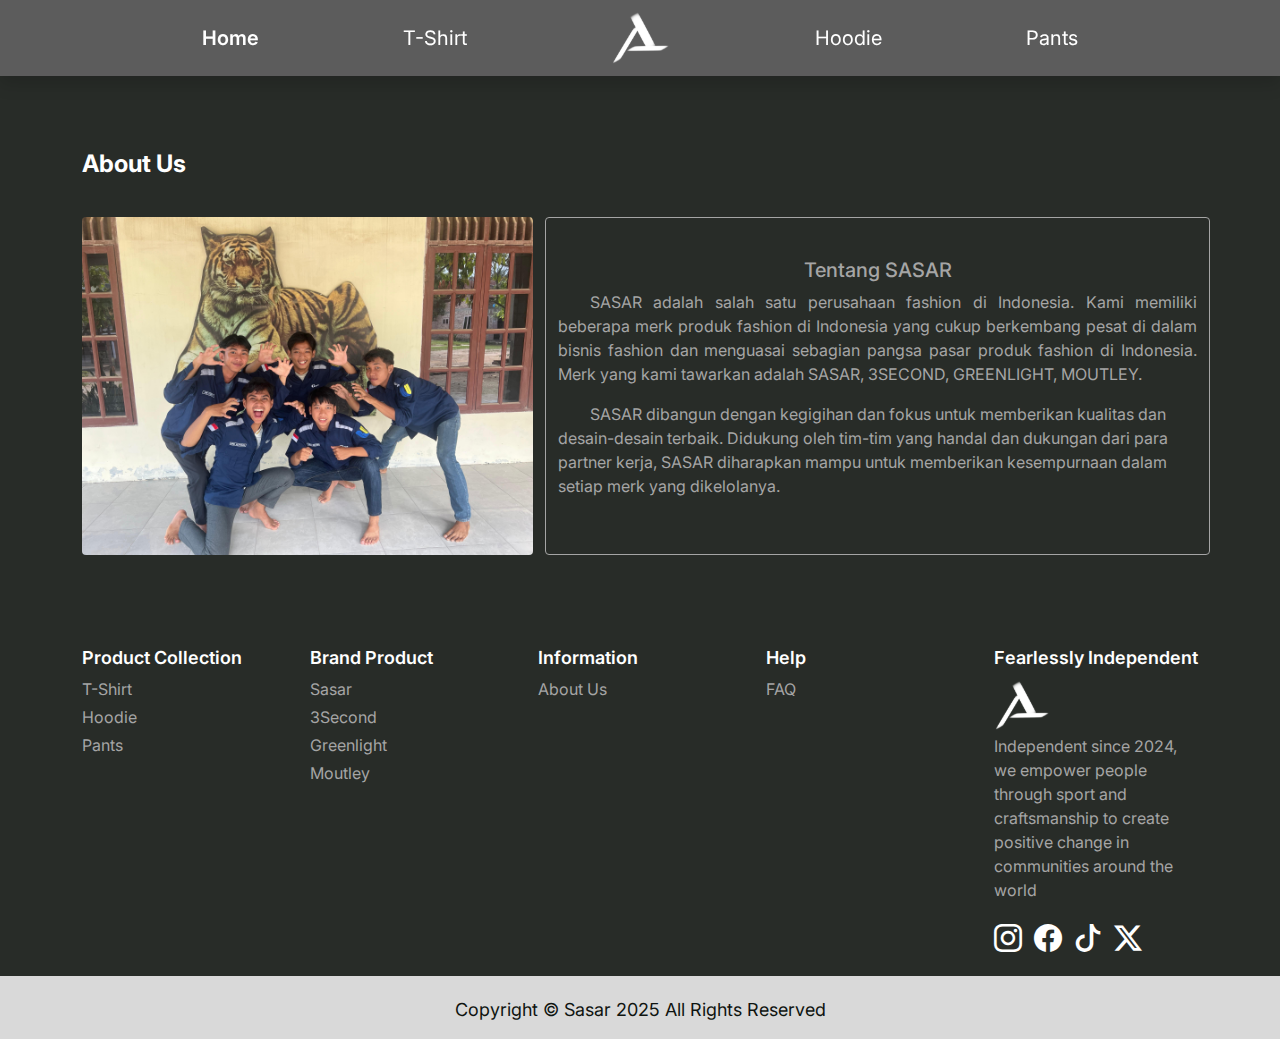
<file: aboutus.html>
<!DOCTYPE html>
<html lang="en">
<head>
  <meta charset="UTF-8">
  <meta name="viewport" content="width=device-width, initial-scale=1.0">
  <title>Sasar - About Us</title>
  <link rel="icon" href="img/FavIcon.png" type="image/x-icon">
  <!-- Bootstrap CSS -->
  <link rel="stylesheet" href="https://cdn.jsdelivr.net/npm/bootstrap-icons@1.11.3/font/bootstrap-icons.min.css">
  <link href="https://cdn.jsdelivr.net/npm/bootstrap@5.3.3/dist/css/bootstrap.min.css" rel="stylesheet" integrity="sha384-QWTKZyjpPEjISv5WaRU9OFeRpok6YctnYmDr5pNlyT2bRjXh0JMhjY6hW+ALEwIH" crossorigin="anonymous">
  <!-- fonts -->
  <link rel="preconnect" href="https://fonts.googleapis.com">
  <link rel="preconnect" href="https://fonts.gstatic.com" crossorigin>
  <link href="https://fonts.googleapis.com/css2?family=Inter:ital,opsz,wght@0,14..32,100..900;1,14..32,100..900&display=swap" rel="stylesheet">
  <link rel="preconnect" href="https://fonts.googleapis.com">
  <link rel="preconnect" href="https://fonts.gstatic.com" crossorigin>
  <link href="https://fonts.googleapis.com/css2?family=Lexend+Exa:wght@100..900&display=swap" rel="stylesheet">
  <!-- css -->
  <link rel="stylesheet" href="style.css">
  </head>
  <body class="bgpri d-flex flex-column min-vh-100 m-0">
  <!-- Navbar -->
  <nav class="navbar navbar-expand-lg abuabu py-0 shadow fixed-top">
    <div class="container" style="flex: 1;">
      <button class="navbar-toggler" type="button" data-bs-toggle="collapse" data-bs-target="#navbarNav" aria-controls="navbarNav" aria-expanded="false" aria-label="Toggle navigation">
        <span class="navbar-toggler-icon"></span>
      </button>
      <div class="collapse navbar-collapse" id="navbarNav">
        <ul class="navbar-nav mx-auto d-flex align-items-center">
          <li class="nav-item">
            <a class="nav-link fs-5 text-white fw-semibold" href="index.html">Home</a>
          </li>
          <li class="nav-item">
            <a class="nav-link fs-5 text-white" href="tshirt.html">T-Shirt</a>
          </li>
          <li class="nav-item">
            <a class="nav-link fs-5 text-white" href="index.html"><img src="img/Logo.svg" alt="" width="60px"></a>
          </li>
          <li class="nav-item">
            <a class="nav-link fs-5 text-white" href="hodie.html">Hoodie</a>
          </li>
          <li class="nav-item">
            <a class="nav-link fs-5 text-white" href="pants.html">Pants</a>
          </li>
        </ul>
      </div>
    </div>
  </nav>

  <!-- About Section -->
  <h1 class="container fs-4 text-white fw-bold" style="margin-top: 150px;">About Us</h1>

  <div class="container" style="margin-top: 30px;">
    <div class="row">
      <div class="col-sm-5 mb-3 mb-sm-0">
          <img src="img/about us.jpeg" alt="" class="img-fluid rounded-1">
      </div>
      <div class="col-sm-7 rounded-1 d-flex flex-column justify-content-center align-items-center" style="color: #A5A5A5; border: 1px solid #A5A5A5;">
        <h3 class="text-center fs-5">Tentang SASAR</h3>
        <p style="text-align: justify; text-indent: 2em;">SASAR adalah salah satu perusahaan fashion di Indonesia. Kami memiliki beberapa merk produk fashion di Indonesia yang cukup berkembang pesat di dalam   bisnis fashion dan menguasai sebagian pangsa pasar produk fashion di Indonesia. Merk yang kami tawarkan adalah SASAR, 3SECOND, GREENLIGHT, MOUTLEY.</p>
        <p style="text-indent: 2em;">SASAR dibangun dengan kegigihan dan fokus untuk memberikan kualitas dan desain-desain terbaik. Didukung oleh tim-tim yang handal dan dukungan dari para partner kerja, SASAR diharapkan mampu untuk memberikan kesempurnaan dalam setiap merk yang dikelolanya.</p>
        </div>
      </div>
    </div>
  </div>

  <!-- Footer -->
  <div class="container" style="margin-top: 92px;">
    <div class="row">
      <div class="col text-white">
        <h5 style="font-size: 18px;" class="fw-semibold">Product Collection</h5>
        <a href="tshirt.html" class="d-block text-decoration-none mt-1 " style="color: #A5A5A5;">T-Shirt</a>
        <a href="hodie.html" class="d-block text-decoration-none mt-1 " style="color: #A5A5A5;">Hoodie</a>
        <a href="pants.html" class="d-block text-decoration-none mt-1 " style="color: #A5A5A5;">Pants</a>
      </div>
      <div class="col text-white">
        <h5 style="font-size: 18px;" class="fw-semibold">Brand Product</h5>
        <a href="index.html" class="d-block text-decoration-none mt-1 " style="color: #A5A5A5;">Sasar</a>
        <a href="index.html" class="d-block text-decoration-none mt-1 " style="color: #A5A5A5;">3Second</a>
        <a href="index.html" class="d-block text-decoration-none mt-1 " style="color: #A5A5A5;">Greenlight</a>
        <a href="index.html" class="d-block text-decoration-none mt-1 " style="color: #A5A5A5;">Moutley</a>
      </div>
      <div class="col text-white">
        <h5 style="font-size: 18px;" class="fw-semibold">Information</h5>
        <a href="aboutus.html" class="d-block text-decoration-none mt-1 " style="color: #A5A5A5;">About Us</a>
      </div>
      <div class="col text-white">
        <h5 style="font-size: 18px;" class="fw-semibold">Help</h5>
        <a href="faq.html" class="d-block text-decoration-none mt-1 " style="color: #A5A5A5;">FAQ</a>
      </div>
      <div class="col text-white">
        <h5 style="font-size: 18px;" class="fw-semibold">Fearlessly Independent</h5>
        <img src="img/Logo.svg" alt="" class="img-fluid" style="width: 57px;">
        <p style="color: #A5A5A5;">Independent since 2024, we empower people through sport and craftsmanship to create positive change in communities around the world</p>
        <a href="error.html" class="text-decoration-none mt-1 text-white fs-3"><i class="bi bi-instagram"></i></a>
        <a href="error.html" class="text-decoration-none mt-1 text-white fs-3 ms-2"><i class="bi bi-facebook"></i></a>
        <a href="error.html" class="text-decoration-none mt-1 text-white fs-3 ms-2"><i class="bi bi-tiktok"></i></a>
        <a href="error.html" class="text-decoration-none mt-1 text-white fs-3 ms-2"><i class="bi bi-twitter-x"></i></a>
      </div>
    </div>
   </div>
  
   <footer class="bgcard text-center mt-3 mb-0 pt-1">
    <p class="pt-3" style="font-size: 18px; color: #0F1410;">Copyright &copy; Sasar 2025 All Rights Reserved</p>
   </footer>

   <script src="https://cdn.jsdelivr.net/npm/bootstrap@5.3.3/dist/js/bootstrap.bundle.min.js" integrity="sha384-YvpcrYf0tY3lHB60NNkmXc5s9fDVZLESaAA55NDzOxhy9GkcIdslK1eN7N6jIeHz" crossorigin="anonymous"></script>
</body>
</html>
</file>
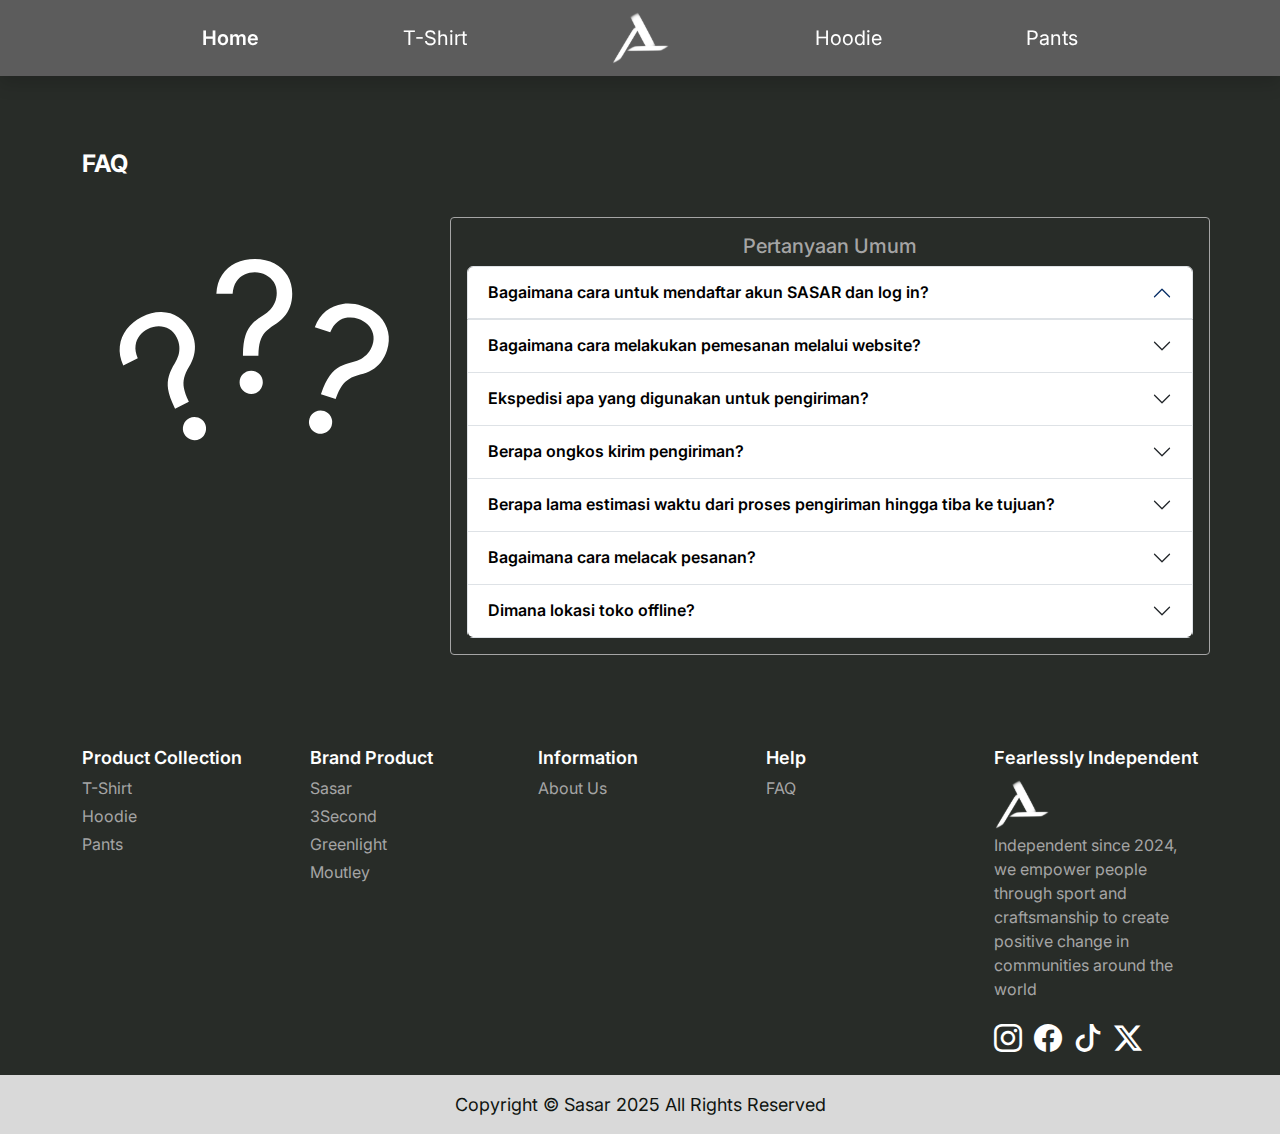
<file: faq.html>
<!DOCTYPE html>
<html lang="en">
<head>
  <meta charset="UTF-8">
  <meta name="viewport" content="width=device-width, initial-scale=1.0">
  <title>Sasar - FAQ</title>
  <link rel="icon" href="img/FavIcon.png" type="image/x-icon">
  <!-- Bootstrap CSS -->
  <link rel="stylesheet" href="https://cdn.jsdelivr.net/npm/bootstrap-icons@1.11.3/font/bootstrap-icons.min.css">
  <link href="https://cdn.jsdelivr.net/npm/bootstrap@5.3.3/dist/css/bootstrap.min.css" rel="stylesheet" integrity="sha384-QWTKZyjpPEjISv5WaRU9OFeRpok6YctnYmDr5pNlyT2bRjXh0JMhjY6hW+ALEwIH" crossorigin="anonymous">
  <!-- fonts -->
  <link rel="preconnect" href="https://fonts.googleapis.com">
  <link rel="preconnect" href="https://fonts.gstatic.com" crossorigin>
  <link href="https://fonts.googleapis.com/css2?family=Inter:ital,opsz,wght@0,14..32,100..900;1,14..32,100..900&display=swap" rel="stylesheet">
  <link rel="preconnect" href="https://fonts.googleapis.com">
  <link rel="preconnect" href="https://fonts.gstatic.com" crossorigin>
  <link href="https://fonts.googleapis.com/css2?family=Lexend+Exa:wght@100..900&display=swap" rel="stylesheet">
  <!-- css -->
  <link rel="stylesheet" href="style.css">
  </head>
  <body class="bgpri min-vh-100 d-flex flex-column">
  <!-- Navbar -->
  <nav class="navbar navbar-expand-lg abuabu py-0 shadow fixed-top">
    <div class="container" style="flex: 1;">
      <button class="navbar-toggler" type="button" data-bs-toggle="collapse" data-bs-target="#navbarNav" aria-controls="navbarNav" aria-expanded="false" aria-label="Toggle navigation">
        <span class="navbar-toggler-icon"></span>
      </button>
      <div class="collapse navbar-collapse" id="navbarNav">
        <ul class="navbar-nav mx-auto d-flex align-items-center">
          <li class="nav-item">
            <a class="nav-link fs-5 text-white fw-semibold" href="index.html">Home</a>
          </li>
          <li class="nav-item">
            <a class="nav-link fs-5 text-white" href="tshirt.html">T-Shirt</a>
          </li>
          <li class="nav-item">
            <a class="nav-link fs-5 text-white" href="index.html"><img src="img/Logo.svg" alt="" width="60px"></a>
          </li>
          <li class="nav-item">
            <a class="nav-link fs-5 text-white" href="hodie.html">Hoodie</a>
          </li>
          <li class="nav-item">
            <a class="nav-link fs-5 text-white" href="pants.html">Pants</a>
          </li>
        </ul>
      </div>
    </div>
  </nav>

  <!-- FAQ Section -->
  <h1 class="container fs-4 text-white fw-bold" style="margin-top: 150px;">FAQ</h1>

  <div class="container" style="margin-top: 30px;">
    <div class="row">
      <div class="col-sm-4 mb-3 mb-sm-0">
          <img src="img/faq.svg" alt="" class="img-fluid rounded-1">
      </div>
      <div class="col-sm-8 rounded-1 p-3" style="color: #A5A5A5; border: 1px solid #A5A5A5;">
        <h3 class="text-center fs-5">Pertanyaan Umum</h3>
        <div class="accordion" id="accordionPanelsStayOpenExample">
            <div class="accordion-item bgpri text-white">
              <h2 class="accordion-header">
                <button class="accordion-button bg-white text-black fw-semibold" type="button" data-bs-toggle="collapse" data-bs-target="#panelsStayOpen-collapseOne" aria-expanded="true" aria-controls="panelsStayOpen-collapseOne">
                    Bagaimana cara untuk mendaftar akun SASAR dan log in?
                </button>
              </h2>
              <div id="panelsStayOpen-collapseOne" class="accordion-collapse collapse">
                <div class="accordion-body">
                  <p>Kamu bisa mendaftar akun SASAR Log in.</p> 
                </div>
              </div>
            </div>

            <div class="accordion-item bgpri text-white" style="color: #A5A5A5;">
              <h2 class="accordion-header bgpri">
                <button class="accordion-button bg-white collapsed bgpri text-black fw-semibold" type="button" data-bs-toggle="collapse" data-bs-target="#panelsStayOpen-collapseTwo" aria-expanded="false" aria-controls="panelsStayOpen-collapseTwo">
                    Bagaimana cara melakukan pemesanan melalui website?
                </button>
              </h2>
              <div id="panelsStayOpen-collapseTwo" class="accordion-collapse collapse">
                <div class="accordion-body">
                  <p>Kamu bisa mendaftar akun SASAR Log in.</p> 
                </div>
              </div>
            </div>
            
            <div class="accordion-item bgpri text-white" style="color: #A5A5A5;">
              <h2 class="accordion-header bgpri">
                <button class="accordion-button bg-white collapsed bgpri text-black fw-semibold" type="button" data-bs-toggle="collapse" data-bs-target="#panelsStayOpen-collapseThree" aria-expanded="false" aria-controls="panelsStayOpen-collapseThree">
                    Ekspedisi apa yang digunakan untuk pengiriman?
                </button>
              </h2>
              <div id="panelsStayOpen-collapseThree" class="accordion-collapse collapse">
                <div class="accordion-body">
                  <p>Pengiriman menggunakan jasa ekpedisi JNE.</p> 
                </div>
              </div>
            </div>
            <div class="accordion-item bgpri text-white" style="color: #A5A5A5;">
              <h2 class="accordion-header bgpri">
                <button class="accordion-button bg-white collapsed bgpri text-black fw-semibold" type="button" data-bs-toggle="collapse" data-bs-target="#panelsStayOpen-collapseFour" aria-expanded="false" aria-controls="panelsStayOpen-collapseFour">
                    Berapa ongkos kirim pengiriman?
                </button>
              </h2>
              <div id="panelsStayOpen-collapseFour" class="accordion-collapse collapse">
                <div class="accordion-body">
                  <p>Ongkos pengiriman berbeda-beda setiap kota tujuan. Kamu bisa tanyakan pada admin web chat dan kamu bisa cek di website jne.co.id.</p> 
                </div>
              </div>
            </div>
            <div class="accordion-item bgpri text-white" style="color: #A5A5A5;">
              <h2 class="accordion-header bgpri">
                <button class="accordion-button bg-white collapsed bgpri text-black fw-semibold" type="button" data-bs-toggle="collapse" data-bs-target="#panelsStayOpen-collapseFive" aria-expanded="false" aria-controls="panelsStayOpen-collapseFive">
                    Berapa lama estimasi waktu dari proses pengiriman hingga tiba ke tujuan?
                </button>
              </h2>
              <div id="panelsStayOpen-collapseFive" class="accordion-collapse collapse">
                <div class="accordion-body">
                  <p>Customer Service kami beroperasi setiap hari Senin-Jumat, (tidak termasuk hari libur dan tanggal merah) pukul 08.00-17.00.
                    Orderan kamu akan diproses segera dalam waktu 1-2 hari (hari kerja) setelah pesanan kamu diterima.
                    Order yang masuk pada hari Sabtu, Minggu, dan hari libur akan diproses di hari kerja.
                    Waktu pengiriman juga akan muncul setelah anda memasukkan alamat tujuan.
                    Kamu dapat menggunakan layanan menggunakan JNE.
                    Jika kamu ingin menerima orderan lebih cepat, kami menyarankan agar kamu melakukan pembayaran sebelum pukul 14.00, maka kamu akan mendapatkan pelayanan pengiriman di hari yang sama.
                    Jika kamu tidak menerima pengiriman dalam waktu lima hari kerja, silakan hubungi Customer Service kami di Telp/HP (WhatsApp) 081312063333 dan email di cs@biensi.co.id</p> 
                </div>
              </div>
            </div>
            <div class="accordion-item bgpri text-white" style="color: #A5A5A5;">
              <h2 class="accordion-header bgpri">
                <button class="accordion-button bg-white collapsed bgpri text-black fw-semibold" type="button" data-bs-toggle="collapse" data-bs-target="#panelsStayOpen-collapseSix" aria-expanded="false" aria-controls="panelsStayOpen-collapseSix">
                    Bagaimana cara melacak pesanan?
                </button>
              </h2>
              <div id="panelsStayOpen-collapseSix" class="accordion-collapse collapse">
                <div class="accordion-body">
                  <p>Kamu bisa melacak pesanan kamu melalui website JNE 1x24 jam setelah kami barang dikirim.</p> 
                </div>
              </div>
            </div>
            <div class="accordion-item bgpri text-white" style="color: #A5A5A5;">
              <h2 class="accordion-header bgpri">
                <button class="accordion-button bg-white collapsed bgpri text-black fw-semibold" type="button" data-bs-toggle="collapse" data-bs-target="#panelsStayOpen-collapseSeven" aria-expanded="false" aria-controls="panelsStayOpen-collapseSeven">
                    Dimana lokasi toko offline?
                </button>
              </h2>
              <div id="panelsStayOpen-collapseSeven" class="accordion-collapse collapse">
                <div class="accordion-body">
                  <p>Kamu bisa cek lokasi toko di TOKO KAMI yang terletak di atas kolom pencarian produk. Pilih lokasi sesuai dengan provinsi domisili kamu. Kamu bisa cek lokasi offline store kami di Disini</p> 
                </div>
              </div>
            </div>
          </div>
        </div>
      </div>
    </div>
  </div>

  <!-- Footer -->
  <div class="container" style="margin-top: 92px;">
    <div class="row">
      <div class="col text-white">
        <h5 style="font-size: 18px;" class="fw-semibold">Product Collection</h5>
        <a href="tshirt.html" class="d-block text-decoration-none mt-1 " style="color: #A5A5A5;">T-Shirt</a>
        <a href="hodie.html" class="d-block text-decoration-none mt-1 " style="color: #A5A5A5;">Hoodie</a>
        <a href="pants.html" class="d-block text-decoration-none mt-1 " style="color: #A5A5A5;">Pants</a>
      </div>
      <div class="col text-white">
        <h5 style="font-size: 18px;" class="fw-semibold">Brand Product</h5>
        <a href="index.html" class="d-block text-decoration-none mt-1 " style="color: #A5A5A5;">Sasar</a>
        <a href="index.html" class="d-block text-decoration-none mt-1 " style="color: #A5A5A5;">3Second</a>
        <a href="index.html" class="d-block text-decoration-none mt-1 " style="color: #A5A5A5;">Greenlight</a>
        <a href="index.html" class="d-block text-decoration-none mt-1 " style="color: #A5A5A5;">Moutley</a>
      </div>
      <div class="col text-white">
        <h5 style="font-size: 18px;" class="fw-semibold">Information</h5>
        <a href="aboutus.html" class="d-block text-decoration-none mt-1 " style="color: #A5A5A5;">About Us</a>
      </div>
      <div class="col text-white">
        <h5 style="font-size: 18px;" class="fw-semibold">Help</h5>
        <a href="faq.html" class="d-block text-decoration-none mt-1 " style="color: #A5A5A5;">FAQ</a>
      </div>
      <div class="col text-white">
        <h5 style="font-size: 18px;" class="fw-semibold">Fearlessly Independent</h5>
        <img src="img/Logo.svg" alt="" class="img-fluid" style="width: 57px;">
        <p style="color: #A5A5A5;">Independent since 2024, we empower people through sport and craftsmanship to create positive change in communities around the world</p>
        <a href="error.html" class="text-decoration-none mt-1 text-white fs-3"><i class="bi bi-instagram"></i></a>
        <a href="error.html" class="text-decoration-none mt-1 text-white fs-3 ms-2"><i class="bi bi-facebook"></i></a>
        <a href="error.html" class="text-decoration-none mt-1 text-white fs-3 ms-2"><i class="bi bi-tiktok"></i></a>
        <a href="error.html" class="text-decoration-none mt-1 text-white fs-3 ms-2"><i class="bi bi-twitter-x"></i></a>
      </div>
    </div>
   </div>
  
   <footer class="bgcard text-center mt-3 mb-0">
    <p class="pt-3" style="font-size: 18px; color: #0F1410;">Copyright &copy; Sasar 2025 All Rights Reserved</p>
   </footer>

   <script src="https://cdn.jsdelivr.net/npm/bootstrap@5.3.3/dist/js/bootstrap.bundle.min.js" integrity="sha384-YvpcrYf0tY3lHB60NNkmXc5s9fDVZLESaAA55NDzOxhy9GkcIdslK1eN7N6jIeHz" crossorigin="anonymous"></script>
</body>
</html>
</file>
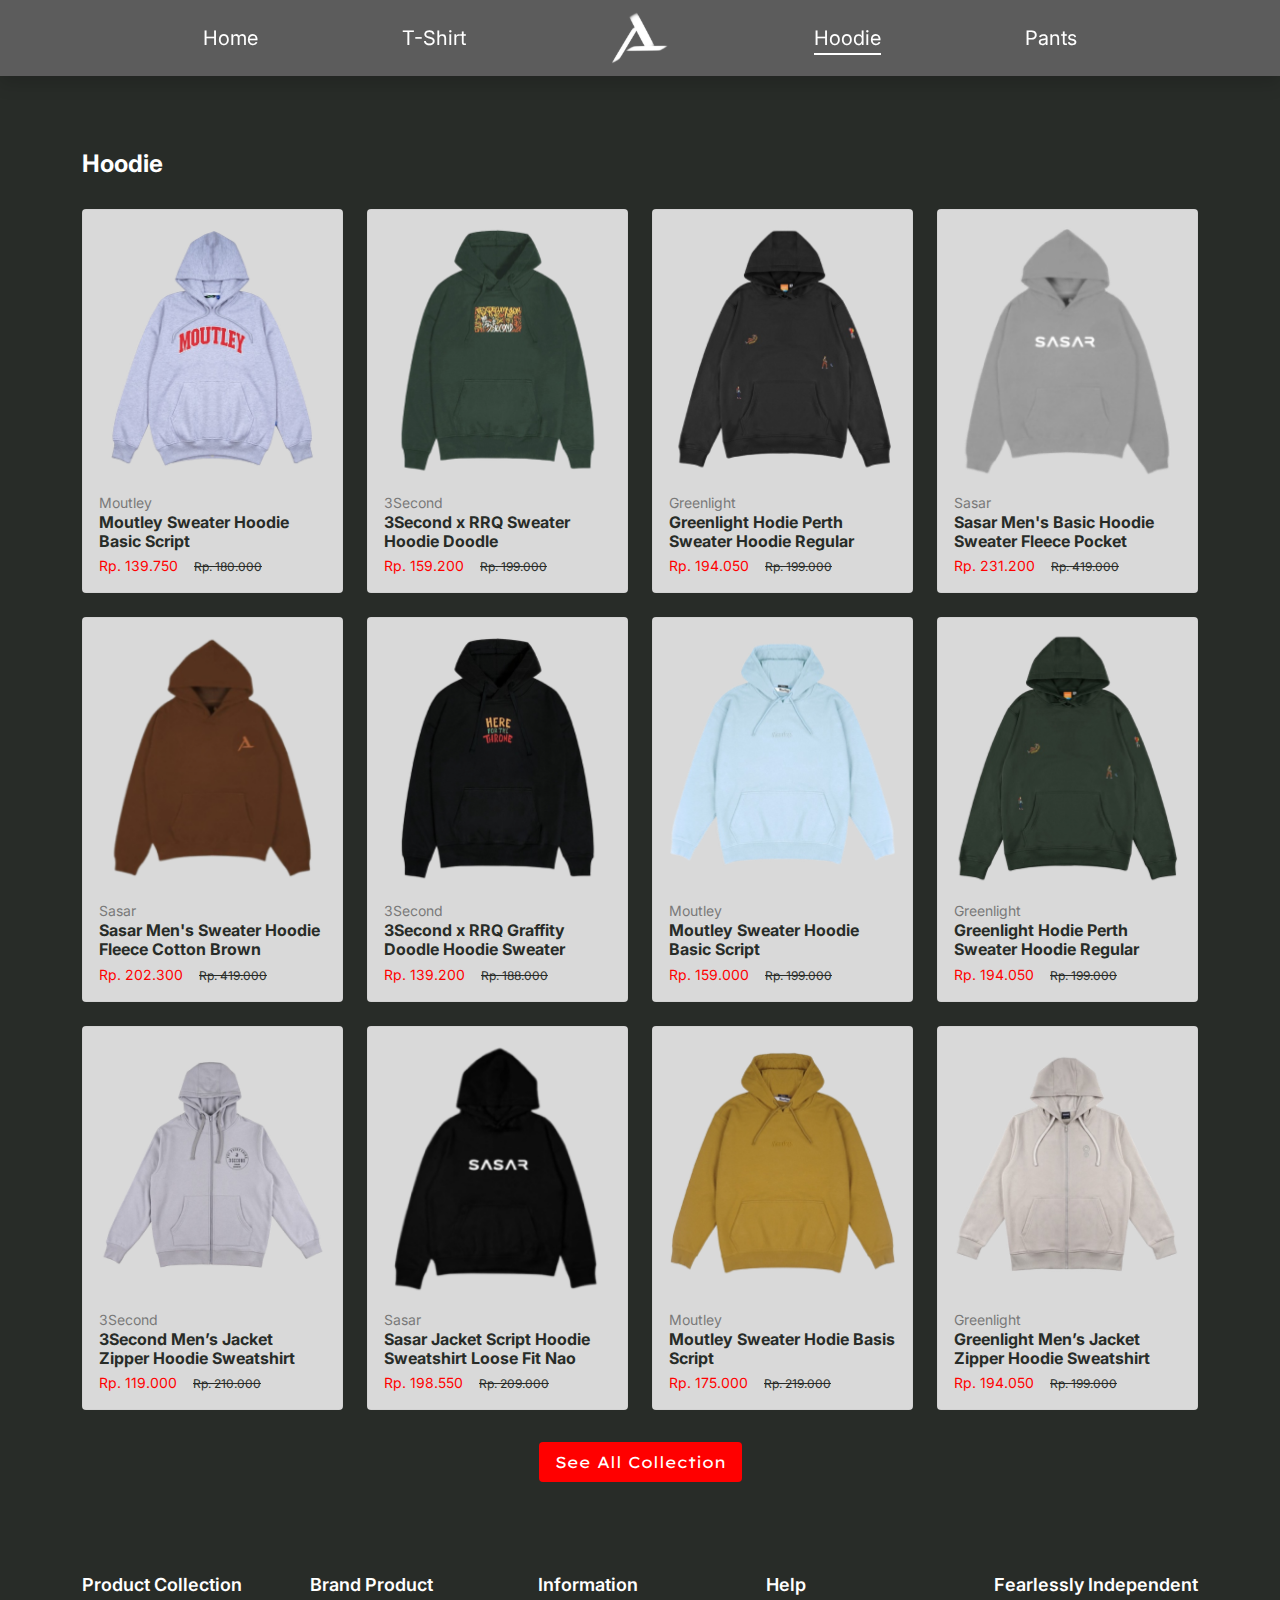
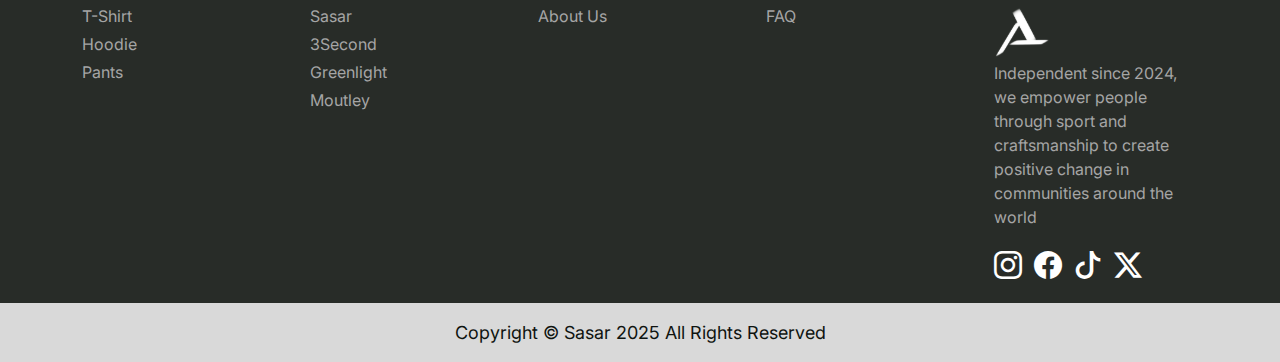
<file: hodie.html>
<!DOCTYPE html>
<html lang="en">
<head>
  <meta charset="UTF-8">
  <meta name="viewport" content="width=device-width, initial-scale=1.0">
  <title>Sasar - Hoodie</title>
  <link rel="icon" href="img/FavIcon.png" type="image/x-icon">
  <!-- Bootstrap CSS -->
  <link rel="stylesheet" href="https://cdn.jsdelivr.net/npm/bootstrap-icons@1.11.3/font/bootstrap-icons.min.css">
  <link href="https://cdn.jsdelivr.net/npm/bootstrap@5.3.3/dist/css/bootstrap.min.css" rel="stylesheet" integrity="sha384-QWTKZyjpPEjISv5WaRU9OFeRpok6YctnYmDr5pNlyT2bRjXh0JMhjY6hW+ALEwIH" crossorigin="anonymous">
  <!-- fonts -->
  <link rel="preconnect" href="https://fonts.googleapis.com">
  <link rel="preconnect" href="https://fonts.gstatic.com" crossorigin>
  <link href="https://fonts.googleapis.com/css2?family=Inter:ital,opsz,wght@0,14..32,100..900;1,14..32,100..900&display=swap" rel="stylesheet">
  <link rel="preconnect" href="https://fonts.googleapis.com">
  <link rel="preconnect" href="https://fonts.gstatic.com" crossorigin>
  <link href="https://fonts.googleapis.com/css2?family=Lexend+Exa:wght@100..900&display=swap" rel="stylesheet">
  <!-- css -->
  <link rel="stylesheet" href="style.css">
  </head>
  <body class="bgpri">
  <!-- Navbar -->
  <nav class="navbar navbar-expand-lg abuabu py-0 shadow fixed-top">
    <div class="container">
      <button class="navbar-toggler" type="button" data-bs-toggle="collapse" data-bs-target="#navbarNav" aria-controls="navbarNav" aria-expanded="false" aria-label="Toggle navigation">
        <span class="navbar-toggler-icon"></span>
      </button>
      <div class="collapse navbar-collapse" id="navbarNav">
        <ul class="navbar-nav mx-auto d-flex align-items-center">
          <li class="nav-item">
            <a class="nav-link fs-5 text-white" href="index.html">Home</a>
          </li>
          <li class="nav-item">
            <a class="nav-link fs-5 text-white" href="tshirt.html">T-Shirt</a>
          </li>
          <li class="nav-item">
            <a class="nav-link fs-5 text-white" href="index.html"><img src="img/Logo.svg" alt="" width="60px"></a>
          </li>
          <li class="nav-item">
            <a class="nav-link fs-5 text-white text-decoration-underline" style="text-underline-offset: 8px ;" href="hodie.html">Hoodie</a>
          </li>
          <li class="nav-item">
            <a class="nav-link fs-5 text-white" href="pants.html">Pants</a>
          </li>
        </ul>
      </div>
    </div>
  </nav>

  <!-- card -->
  <h1 class="container fs-4 text-white fw-bold" style="margin-top: 150px;">Hoodie</h1>

   <div class="container" style="margin-top: 30px;">
    <div class="row">
        <div class="col-sm-3 mb-3 mb-sm-0">
          <div class="card rounded-1">
            <a href="#" class="text-decoration-none" onclick="openLogin(event)">
              <div class="card-body bgcard text-center">
                <img src="img/(31).png" alt="" class="img-fluid mx-auto">
                      <p style="color: #797979; font-size: 14px;" class="mt-3 mb-0 text-start">Moutley</p>
                      <h5 class="card-title textpri fs-6 fw-bold mb-1 text-start">Moutley Sweater Hoodie Basic 
                        Script</h5>
                      <p class="textred mb-0 text-start" style="font-size: 14px;">Rp. 139.750<span class="ps-3 text-decoration-line-through" style="font-size: 12px; color: #282C28;">Rp. 180.000</span></p>
              </div>
            </a>
          </div>
        </div>
        <div class="col-sm-3">
          <div class="card rounded-1">
            <a href="#" class="text-decoration-none"  onclick="openLogin(event)">
              <div class="card-body bgcard text-center">
                <img src="img/(39).png" alt="" class="img-fluid mx-auto">
                  <p style="color: #797979; font-size: 14px;" class="mt-3 mb-0 text-start">3Second</p>
                  <h5 class="card-title textpri fs-6 fw-bold mb-1 text-start">3Second x RRQ Sweater Hoodie Doodle</h5>
                  <p class="textred mb-0 text-start" style="font-size: 14px;">Rp. 159.200<span class="ps-3 text-decoration-line-through" style="font-size: 12px; color: #282C28;">Rp. 199.000</span></p>
              </div>
            </a>
          </div>
        </div>
        <div class="col-sm-3">
          <div class="card rounded-1">
           <a href="#" class="text-decoration-none"  onclick="openLogin(event)">
            <div class="card-body bgcard text-center">
                <img src="img/(44).png" alt="" class="img-fluid mx-auto">
                <p style="color: #797979; font-size: 14px;" class="mt-3 mb-0 text-start">Greenlight</p>
                <h5 class="card-title textpri fs-6 fw-bold mb-1 text-start">Greenlight Hodie Perth Sweater 
                  Hoodie Regular</h5>
                <p class="textred mb-0 text-start" style="font-size: 14px;">Rp. 194.050<span class="ps-3 text-decoration-line-through" style="font-size: 12px; color: #282C28;">Rp. 199.000</span></p>
            </div>
           </a>
          </div>
        </div>
        <div class="col-sm-3">
          <div class="card rounded-1">
            <a href="#" class="text-decoration-none" onclick="openLogin(event)">
              <div class="card-body bgcard text-center">
                <img src="img/(16).png" alt="" class="img-fluid mx-auto">
                <p style="color: #797979; font-size: 14px;" class="mt-3 mb-0 text-start">Sasar</p>
                <h5 class="card-title textpri fs-6 fw-bold mb-1 text-start">Sasar Men's Basic Hoodie Sweater Fleece Pocket</h5>
                <p class="textred mb-0 text-start" style="font-size: 14px;">Rp. 231.200<span class="ps-3 text-decoration-line-through" style="font-size: 12px; color: #282C28;">Rp. 419.000</span></p>
              </div>
            </a>
          </div>
        </div>
      </div>
      <div class="row mt-4">
        <div class="col-sm-3 mb-3 mb-sm-0">
          <div class="card rounded-1">
            <a href="#" class="text-decoration-none" onclick="openLogin(event)">
              <div class="card-body bgcard text-center">
                 <img src="img/(15).png" alt="" class="img-fluid mx-auto">
                        <p style="color: #797979; font-size: 14px;" class="mt-3 mb-0 text-start">Sasar</p>
                        <h5 class="card-title textpri fs-6 fw-bold mb-1 text-start">Sasar Men's Sweater Hoodie Fleece Cotton Brown</h5>
                        <p class="textred mb-0 text-start" style="font-size: 14px;">Rp. 202.300<span class="ps-3 text-decoration-line-through" style="font-size: 12px; color: #282C28;">Rp. 419.000</span></p>
              </div>
            </a>
          </div>
        </div>
        <div class="col-sm-3">
          <div class="card rounded-1">
            <a href="#" class="text-decoration-none" onclick="openLogin(event)">
              <div class="card-body bgcard text-center">
                <img src="img/(19).png" alt="" class="img-fluid mx-auto">
                <p style="color: #797979; font-size: 14px;" class="mt-3 mb-0 text-start">3Second</p>
                <h5 class="card-title textpri fs-6 fw-bold mb-1 text-start">3Second x RRQ Graffity Doodle 
                  Hoodie Sweater </h5>
                <p class="textred mb-0 text-start" style="font-size: 14px;">Rp. 139.200<span class="ps-3 text-decoration-line-through" style="font-size: 12px; color: #282C28;">Rp. 188.000</span></p>
              </div>
            </a>
          </div>
        </div>
        <div class="col-sm-3">
          <div class="card rounded-1">
           <a href="#" class="text-decoration-none" onclick="openLogin(event)">
            <div class="card-body bgcard text-center">
                <img src="img/(32).png" alt="" class="img-fluid mx-auto">
                    <p style="color: #797979; font-size: 14px;" class="mt-3 mb-0 text-start">Moutley</p>
                    <h5 class="card-title textpri fs-6 fw-bold mb-1 text-start">Moutley Sweater Hoodie Basic Script</h5>
                    <p class="textred mb-0 text-start" style="font-size: 14px;">Rp. 159.000<span class="ps-3 text-decoration-line-through" style="font-size: 12px; color: #282C28;">Rp. 199.000</span></p>
            </div>
           </a>
          </div>
        </div>
        <div class="col-sm-3">
          <div class="card rounded-1">
            <a href="#" class="text-decoration-none" onclick="openLogin(event)">
              <div class="card-body bgcard text-center">
                <img src="img/(26).png" alt="" class="img-fluid mx-auto">
                <p style="color: #797979; font-size: 14px;" class="mt-3 mb-0 text-start">Greenlight</p>
                <h5 class="card-title textpri fs-6 fw-bold mb-1 text-start">Greenlight Hodie Perth Sweater 
                  Hoodie Regular</h5>
                <p class="textred mb-0 text-start" style="font-size: 14px;">Rp. 194.050<span class="ps-3 text-decoration-line-through" style="font-size: 12px; color: #282C28;">Rp. 199.000</span></p>
              </div>
            </a>
          </div>
        </div>
      </div>
      <div class="row mt-4">
        <div class="col-sm-3 mb-3 mb-sm-0">
          <div class="card rounded-1">
            <a href="#" class="text-decoration-none" onclick="openLogin(event)">
              <div class="card-body bgcard text-center">
                <img src="img/(43).png" alt="" class="img-fluid mx-auto">
                      <p style="color: #797979; font-size: 14px;" class="mt-3 mb-0 text-start">3Second</p>
                      <h5 class="card-title textpri fs-6 fw-bold mb-1 text-start">3Second Men’s Jacket Zipper Hoodie Sweatshirt</h5>
                      <p class="textred mb-0 text-start" style="font-size: 14px;">Rp. 119.000<span class="ps-3 text-decoration-line-through" style="font-size: 12px; color: #282C28;">Rp. 210.000</span></p>
              </div>
            </a>
          </div>
        </div>
        <div class="col-sm-3">
          <div class="card rounded-1">
            <a href="#" class="text-decoration-none" onclick="openLogin(event)">
              <div class="card-body bgcard text-center">
                <img src="img/(17).png" alt="" class="img-fluid mx-auto">
                        <p style="color: #797979; font-size: 14px;" class="mt-3 mb-0 text-start">Sasar</p>
                        <h5 class="card-title textpri fs-6 fw-bold mb-1 text-start">Sasar Jacket Script Hoodie Sweatshirt Loose Fit Nao</h5>
                        <p class="textred mb-0 text-start" style="font-size: 14px;">Rp. 198.550<span class="ps-3 text-decoration-line-through" style="font-size: 12px; color: #282C28;">Rp. 209.000</span></p>
              </div>
            </a>
          </div>
        </div>
        <div class="col-sm-3">
          <div class="card rounded-1">
           <a href="#" class="text-decoration-none" onclick="openLogin(event)">
            <div class="card-body bgcard text-center">
                <img src="img/(28).png" alt="" class="img-fluid mx-auto">
                      <p style="color: #797979; font-size: 14px;" class="mt-3 mb-0 text-start">Moutley</p>
                      <h5 class="card-title textpri fs-6 fw-bold mb-1 text-start">Moutley Sweater Hodie Basis 
                        Script</h5>
                      <p class="textred mb-0 text-start" style="font-size: 14px;">Rp. 175.000<span class="ps-3 text-decoration-line-through" style="font-size: 12px; color: #282C28;">Rp. 219.000</span></p>
            </div>
           </a>
          </div>
        </div>
        <div class="col-sm-3">
          <div class="card rounded-1">
            <a href="#" class="text-decoration-none" onclick="openLogin(event)">
              <div class="card-body bgcard text-center">
                <img src="img/(23).png" alt="" class="img-fluid mx-auto">
                      <p style="color: #797979; font-size: 14px;" class="mt-3 mb-0 text-start">Greenlight</p>
                      <h5 class="card-title textpri fs-6 fw-bold mb-1 text-start">Greenlight Men’s Jacket Zipper Hoodie Sweatshirt</h5>
                      <p class="textred mb-0 text-start" style="font-size: 14px;">Rp. 194.050<span class="ps-3 text-decoration-line-through" style="font-size: 12px; color: #282C28;">Rp. 199.000</span></p>
                  </div></a>
              </div>
            </a>
          </div>
        </div>
      </div>
      <div class="allcollec d-flex justify-content-center" style="margin-top: 32px;">
        <a href="error.html" class="bgred text-white text-decoration-none px-3 py-2 rounded-1 border-none">See All Collection</a>
      </div>
   </div>

   <!-- card login -->
<div id="overlay" class="d-none overlay" onclick="closeLogin()"></div>
<div id="loginCard" class="d-none center-screen">
  <div class="card p-4 shadow" style="width: 22rem;">
      <div class="d-flex justify-content-between align-items-center mb-3">
          <h5 class="mb-0">Masuk</h5>
          <button type="button" class="btn-close" aria-label="Close" onclick="closeLogin()"></button>
      </div>
      <form>
          <div class="mb-3">
              <label for="emailOrPhone" class="form-label">Email/No. Telepon</label>
              <div class="input-group mb-3">
                  <span class="input-group-text">
                      <i class="bi bi-person"></i>
                  </span>
                  <input type="text" class="form-control" id="emailOrPhone" placeholder="Masukkan email atau nomor telepon">
              </div>
          </div>
          <div class="mb-3">
              <label for="password" class="form-label">Password</label>
              <div class="input-group mb-3">
                  <span class="input-group-text">
                      <i class="bi bi-lock"></i>
                  </span>
                  <input type="password" class="form-control" id="password" placeholder="Masukkan password">
                  <button class="btn btn-outline-secondary" type="button">
                      <i class="bi bi-eye-slash"></i>
                  </button>
              </div>
              <div class="text-end mt-1">
                  <a href="#" class="text-decoration-none">Lupa password?</a>
              </div>
          </div>
          <button type="submit" class="btn btn-primary w-100">Masuk</button>
          <div class="text-center my-3">
              <span class="text-muted">ATAU</span>
          </div>
          <button type="button" class="btn btn-light border w-100">
              <img src="img/google 1.svg" alt="Google" style="width: 20px; height: 20px; margin-right: 10px;"> Akun Google
          </button>
          <div class="text-center mt-3">
              <span>Belum punya akun? <a href="#" class="text-decoration-none">Daftar</a></span>
          </div>
      </form>
  </div>
</div>
<!-- card login -->

  <!-- Footer -->
  <div class="container" style="margin-top: 92px;">
    <div class="row">
      <div class="col text-white">
        <h5 style="font-size: 18px;" class="fw-semibold">Product Collection</h5>
        <a href="tshirt.html" class="d-block text-decoration-none mt-1 " style="color: #A5A5A5;">T-Shirt</a>
        <a href="hodie.html" class="d-block text-decoration-none mt-1 " style="color: #A5A5A5;">Hoodie</a>
        <a href="pants.html" class="d-block text-decoration-none mt-1 " style="color: #A5A5A5;">Pants</a>
      </div>
      <div class="col text-white">
        <h5 style="font-size: 18px;" class="fw-semibold">Brand Product</h5>
        <a href="index.html" class="d-block text-decoration-none mt-1 " style="color: #A5A5A5;">Sasar</a>
        <a href="index.html" class="d-block text-decoration-none mt-1 " style="color: #A5A5A5;">3Second</a>
        <a href="index.html" class="d-block text-decoration-none mt-1 " style="color: #A5A5A5;">Greenlight</a>
        <a href="index.html" class="d-block text-decoration-none mt-1 " style="color: #A5A5A5;">Moutley</a>
      </div>
      <div class="col text-white">
        <h5 style="font-size: 18px;" class="fw-semibold">Information</h5>
        <a href="aboutus.html" class="d-block text-decoration-none mt-1 " style="color: #A5A5A5;">About Us</a>
      </div>
      <div class="col text-white">
        <h5 style="font-size: 18px;" class="fw-semibold">Help</h5>
        <a href="faq.html" class="d-block text-decoration-none mt-1 " style="color: #A5A5A5;">FAQ</a>
      </div>
      <div class="col text-white">
        <h5 style="font-size: 18px;" class="fw-semibold">Fearlessly Independent</h5>
        <img src="img/Logo.svg" alt="" class="img-fluid" style="width: 57px;">
        <p style="color: #A5A5A5;">Independent since 2024, we empower people through sport and craftsmanship to create positive change in communities around the world</p>
        <a href="error.html" class="text-decoration-none mt-1 text-white fs-3"><i class="bi bi-instagram"></i></a>
        <a href="error.html" class="text-decoration-none mt-1 text-white fs-3 ms-2"><i class="bi bi-facebook"></i></a>
        <a href="error.html" class="text-decoration-none mt-1 text-white fs-3 ms-2"><i class="bi bi-tiktok"></i></a>
        <a href="error.html" class="text-decoration-none mt-1 text-white fs-3 ms-2"><i class="bi bi-twitter-x"></i></a>
      </div>
    </div>
   </div>
  
   <footer class="bgcard text-center mt-3 mb-0">
    <p class="py-3" style="font-size: 18px; color: #0F1410;">Copyright &copy; Sasar 2025 All Rights Reserved</p>
   </footer>
   <script src="script.js"></script>
   <script src="https://cdn.jsdelivr.net/npm/bootstrap@5.3.3/dist/js/bootstrap.bundle.min.js" integrity="sha384-YvpcrYf0tY3lHB60NNkmXc5s9fDVZLESaAA55NDzOxhy9GkcIdslK1eN7N6jIeHz" crossorigin="anonymous"></script>
</body>
</html>
</file>
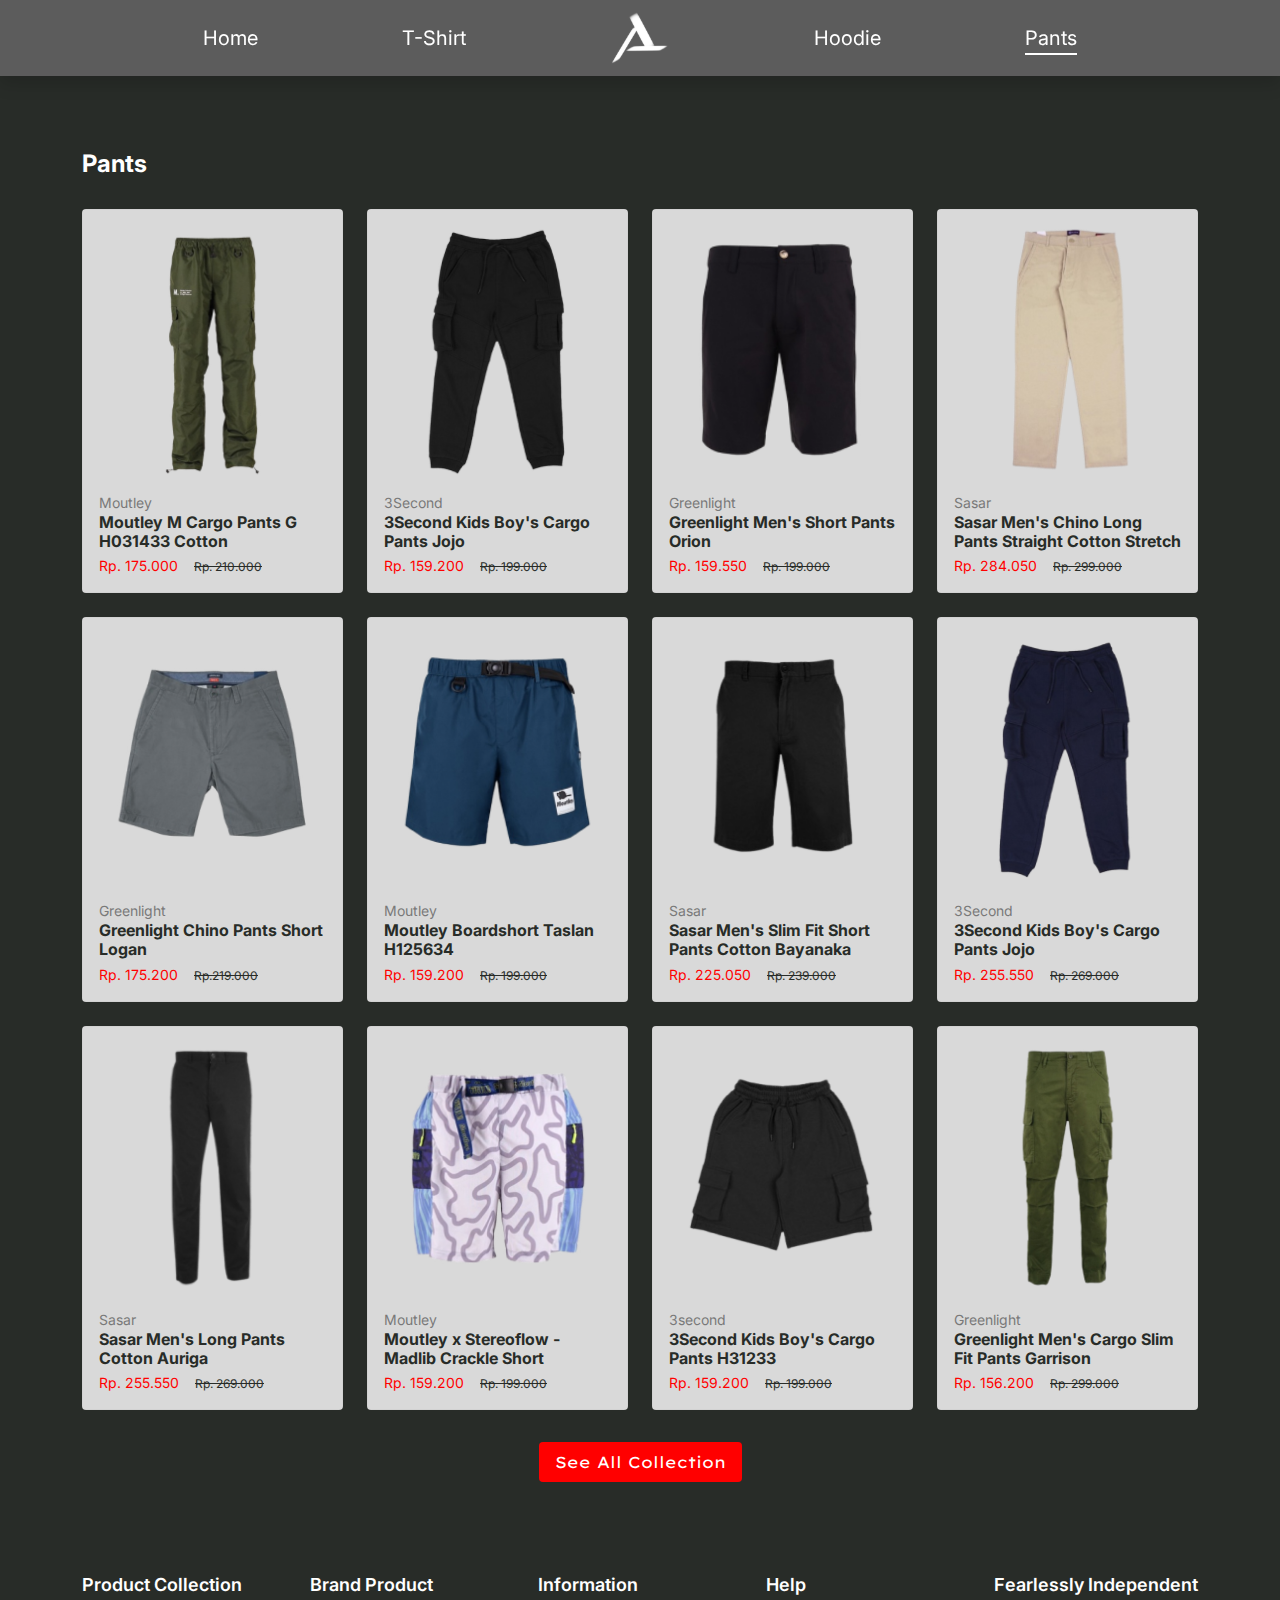
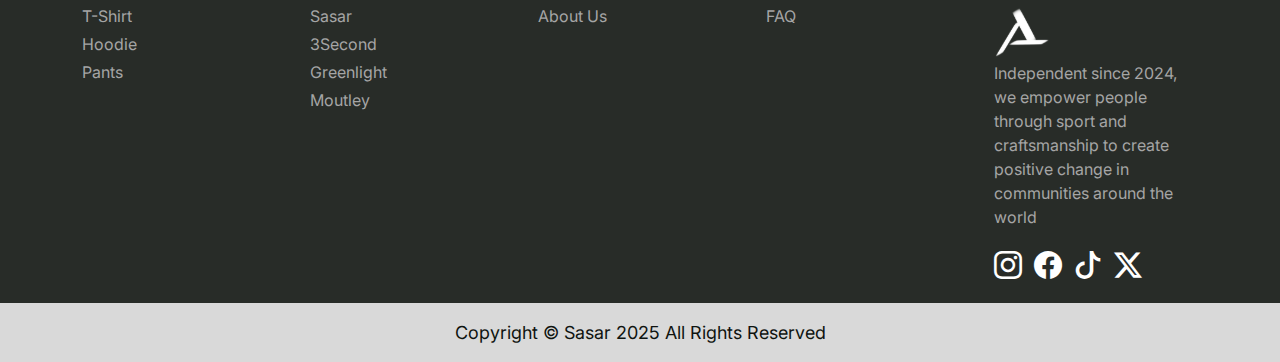
<file: pants.html>
<!DOCTYPE html>
<html lang="en">
<head>
  <meta charset="UTF-8">
  <meta name="viewport" content="width=device-width, initial-scale=1.0">
  <title>Sasar - Pants</title>
  <link rel="icon" href="img/FavIcon.png" type="image/x-icon">
  <!-- Bootstrap CSS -->
  <link rel="stylesheet" href="https://cdn.jsdelivr.net/npm/bootstrap-icons@1.11.3/font/bootstrap-icons.min.css">
  <link href="https://cdn.jsdelivr.net/npm/bootstrap@5.3.3/dist/css/bootstrap.min.css" rel="stylesheet" integrity="sha384-QWTKZyjpPEjISv5WaRU9OFeRpok6YctnYmDr5pNlyT2bRjXh0JMhjY6hW+ALEwIH" crossorigin="anonymous">
  <!-- fonts -->
  <link rel="preconnect" href="https://fonts.googleapis.com">
  <link rel="preconnect" href="https://fonts.gstatic.com" crossorigin>
  <link href="https://fonts.googleapis.com/css2?family=Inter:ital,opsz,wght@0,14..32,100..900;1,14..32,100..900&display=swap" rel="stylesheet">
  <link rel="preconnect" href="https://fonts.googleapis.com">
  <link rel="preconnect" href="https://fonts.gstatic.com" crossorigin>
  <link href="https://fonts.googleapis.com/css2?family=Lexend+Exa:wght@100..900&display=swap" rel="stylesheet">
  <!-- css -->
  <link rel="stylesheet" href="style.css">
  </head>
  <body class="bgpri">
  <!-- Navbar -->
  <nav class="navbar navbar-expand-lg abuabu py-0 shadow fixed-top">
    <div class="container">
      <button class="navbar-toggler" type="button" data-bs-toggle="collapse" data-bs-target="#navbarNav" aria-controls="navbarNav" aria-expanded="false" aria-label="Toggle navigation">
        <span class="navbar-toggler-icon"></span>
      </button>
      <div class="collapse navbar-collapse" id="navbarNav">
        <ul class="navbar-nav mx-auto d-flex align-items-center">
          <li class="nav-item">
            <a class="nav-link fs-5 text-white" href="index.html">Home</a>
          </li>
          <li class="nav-item">
            <a class="nav-link fs-5 text-white" href="tshirt.html">T-Shirt</a>
          </li>
          <li class="nav-item">
            <a class="nav-link fs-5 text-white" href="index.html"><img src="img/Logo.svg" alt="" width="60px"></a>
          </li>
          <li class="nav-item">
            <a class="nav-link fs-5 text-white" href="hodie.html">Hoodie</a>
          </li>
          <li class="nav-item">
            <a class="nav-link fs-5 text-white text-decoration-underline" style="text-underline-offset: 8px ;" href="pants.html">Pants</a>
          </li>
        </ul>
      </div>
    </div>
  </nav>

  <!-- card -->
  <h1 class="container fs-4 text-white fw-bold" style="margin-top: 150px;">Pants</h1>

   <div class="container" style="margin-top: 30px;">
    <div class="row">
        <div class="col-sm-3 mb-3 mb-sm-0">
          <div class="card rounded-1">
            <a href="#" class="text-decoration-none" onclick="openLogin(event)">
              <div class="card-body bgcard text-center">
                <img src="img/(30).png" alt="" class="img-fluid mx-auto">
                    <p style="color: #797979; font-size: 14px;" class="mt-3 mb-0 text-start">Moutley</p>
                    <h5 class="card-title textpri fs-6 fw-bold mb-1 text-start">Moutley M Cargo Pants G H031433 Cotton</h5>
                    <p class="textred mb-0 text-start" style="font-size: 14px;">Rp. 175.000<span class="ps-3
                    text-decoration-line-through" style="font-size: 12px; color: #282C28;">Rp. 210.000</span></p>
              </div>
            </a>
          </div>
        </div>
        <div class="col-sm-3">
          <div class="card rounded-1">
            <a href="#" class="text-decoration-none"  onclick="openLogin(event)">
              <div class="card-body bgcard text-center">
                <img src="img/(38).png" alt="" class="img-fluid mx-auto">
                      <p style="color: #797979; font-size: 14px;" class="mt-3 mb-0 text-start">3Second</p>
                      <h5 class="card-title textpri fs-6 fw-bold mb-1 text-start">3Second Kids Boy's Cargo Pants Jojo</h5>
                      <p class="textred mb-0 text-start" style="font-size: 14px;">Rp. 159.200<span class="ps-3
                    text-decoration-line-through" style="font-size: 12px; color: #282C28;">Rp. 199.000</span></p>
              </div>
            </a>
          </div>
        </div>
        <div class="col-sm-3">
          <div class="card rounded-1">
           <a href="#" class="text-decoration-none"  onclick="openLogin(event)">
            <div class="card-body bgcard text-center">
              <img src="img/(41).png" alt="" class="img-fluid mx-auto">
                <p style="color: #797979; font-size: 14px;" class="mt-3 mb-0 text-start">Greenlight</p>
                <h5 class="card-title textpri fs-6 fw-bold mb-1 text-start">Greenlight Men's Short Pants Orion</h5>
                <p class="textred mb-0 text-start" style="font-size: 14px;">Rp. 159.550<span class="ps-3
                text-decoration-line-through" style="font-size: 12px; color: #282C28;">Rp. 199.000</span></p>
            </div>
           </a>
          </div>
        </div>
        <div class="col-sm-3">
          <div class="card rounded-1">
            <a href="#" class="text-decoration-none" onclick="openLogin(event)">
              <div class="card-body bgcard text-center">
                 <img src="img/(37).png" alt="" class="img-fluid mx-auto">
                      <p style="color: #797979; font-size: 14px;" class="mt-3 mb-0 text-start">Sasar</p>
                      <h5 class="card-title textpri fs-6 fw-bold mb-1 text-start">Sasar Men's Chino Long Pants Straight Cotton Stretch</h5>
                      <p class="textred mb-0 text-start" style="font-size: 14px;">Rp. 284.050<span class="ps-3
                    text-decoration-line-through" style="font-size: 12px; color: #282C28;">Rp. 299.000</span></p>
              </div>
            </a>
          </div>
        </div>
      </div>
      <div class="row mt-4">
        <div class="col-sm-3 mb-3 mb-sm-0">
          <div class="card rounded-1">
            <a href="#" class="text-decoration-none" onclick="openLogin(event)">
              <div class="card-body bgcard text-center">
                <img src="img/(25).png" alt="" class="img-fluid mx-auto">
                <p style="color: #797979; font-size: 14px;" class="mt-3 mb-0 text-start">Greenlight</p>
                <h5 class="card-title textpri fs-6 fw-bold mb-1 text-start">Greenlight Chino Pants Short Logan</h5>
                <p class="textred mb-0 text-start" style="font-size: 14px;">Rp. 175.200<span class="ps-3
                text-decoration-line-through" style="font-size: 12px; color: #282C28;">Rp.219.000</span></p>
              </div>
            </a>
          </div>
        </div>
        <div class="col-sm-3">
          <div class="card rounded-1">
            <a href="#" class="text-decoration-none" onclick="openLogin(event)">
              <div class="card-body bgcard text-center">
                <img src="img/(29).png" alt="" class="img-fluid mx-auto">
                <p style="color: #797979; font-size: 14px;" class="mt-3 mb-0 text-start">Moutley</p>
                <h5 class="card-title textpri fs-6 fw-bold mb-1 text-start">Moutley Boardshort Taslan H125634</h5>
                <p class="textred mb-0 text-start" style="font-size: 14px;">Rp. 159.200<span class="ps-3
                text-decoration-line-through" style="font-size: 12px; color: #282C28;">Rp. 199.000</span></p>
              </div>
            </a>
          </div>
        </div>
        <div class="col-sm-3">
          <div class="card rounded-1">
           <a href="#" class="text-decoration-none" onclick="openLogin(event)">
            <div class="card-body bgcard text-center">
                <img src="img/(12).png" alt="" class="img-fluid mx-auto"></img>
                <p style="color: #797979; font-size: 14px;" class="mt-3 mb-0 text-start">Sasar</p>
                <h5 class="card-title textpri fs-6 fw-bold mb-1 text-start">Sasar Men's Slim Fit Short Pants Cotton Bayanaka</h5>
                <p class="textred mb-0 text-start" style="font-size: 14px;">Rp. 225.050<span class="ps-3
                text-decoration-line-through" style="font-size: 12px; color: #282C28;">Rp. 239.000</span></p>
            </div>
           </a>
          </div>
        </div>
        <div class="col-sm-3">
          <div class="card rounded-1">
            <a href="#" class="text-decoration-none" onclick="openLogin(event)">
              <div class="card-body bgcard text-center">
                <img src="img/(40).png" alt="" class="img-fluid mx-auto">
                <p style="color: #797979; font-size: 14px;" class="mt-3 mb-0 text-start">3Second</p>
                <h5 class="card-title textpri fs-6 fw-bold mb-1 text-start">3Second Kids Boy's Cargo Pants Jojo</h5>
                <p class="textred mb-0 text-start" style="font-size: 14px;">Rp. 255.550<span class="ps-3
                text-decoration-line-through" style="font-size: 12px; color: #282C28;">Rp. 269.000</span></p>
              </div>
            </a>
          </div>
        </div>
      </div>
      <div class="row mt-4">
        <div class="col-sm-3 mb-3 mb-sm-0">
          <div class="card rounded-1">
            <a href="#" class="text-decoration-none" onclick="openLogin(event)">
              <div class="card-body bgcard text-center">
                <img src="img/(18).png" alt="" class="img-fluid mx-auto">
                        <p style="color: #797979; font-size: 14px;" class="mt-3 mb-0 text-start">Sasar</p>
                        <h5 class="card-title textpri fs-6 fw-bold mb-1 text-start">Sasar Men's Long Pants Cotton Auriga</h5>
                        <p class="textred mb-0 text-start" style="font-size: 14px;">Rp. 255.550<span class="ps-3
                        text-decoration-line-through" style="font-size: 12px; color: #282C28;">Rp. 269.000</span></p>
              </div>
            </a>
          </div>
        </div>
        <div class="col-sm-3">
          <div class="card rounded-1">
            <a href="#" class="text-decoration-none" onclick="openLogin(event)">
              <div class="card-body bgcard text-center">
                <img src="img/(36).png" alt="" class="img-fluid mx-auto">
                      <p style="color: #797979; font-size: 14px;" class="mt-3 mb-0 text-start" text-start>Moutley</p>
                      <h5 class="card-title textpri fs-6 fw-bold mb-1 text-start" text-start>Moutley x Stereoflow - Madlib Crackle Short</h5>
                      <p class="textred mb-0 text-start" style="font-size: 14px;">Rp. 159.200<span class="ps-3 text-decoration-line-through" style="font-size: 12px; color: #282C28;">Rp. 199.000</span></p>
              </div>
            </a>
          </div>
        </div>
        <div class="col-sm-3">
          <div class="card rounded-1">
           <a href="#" class="text-decoration-none" onclick="openLogin(event)">
            <div class="card-body bgcard text-center">
                <img src="img/(11).png" alt="" class="img-fluid mx-auto">
                      <p style="color: #797979; font-size: 14px;" class="mt-3 mb-0 text-start" text-start>3second</p>
                      <h5 class="card-title textpri fs-6 fw-bold mb-1 text-start" text-start>3Second Kids Boy's Cargo Pants H31233</h5>
                      <p class="textred mb-0 text-start" style="font-size: 14px;">Rp. 159.200<span class="ps-3 text-decoration-line-through" style="font-size: 12px; color: #282C28;">Rp. 199.000</span></p>
            </div>
           </a>
          </div>
        </div>
        <div class="col-sm-3">
          <div class="card rounded-1">
            <a href="#" class="text-decoration-none" onclick="openLogin(event)">
              <div class="card-body bgcard text-center">
                <img src="img/(22).png" alt="" class="img-fluid mx-auto">
                      <p style="color: #797979; font-size: 14px;" class="mt-3 mb-0 text-start">Greenlight</p>
                      <h5 class="card-title textpri fs-6 fw-bold mb-1 text-start">Greenlight Men's Cargo Slim Fit Pants Garrison </h5>
                      <p class="textred mb-0 text-start" style="font-size: 14px;">Rp. 156.200<span class="ps-3 text-decoration-line-through" style="font-size: 12px; color: #282C28;">Rp. 299.000</span></p>
                  </div></a>
              </div>
            </a>
          </div>
        </div>
      </div>
      <div class="allcollec d-flex justify-content-center" style="margin-top: 32px;">
        <a href="error.html" class="bgred text-white text-decoration-none px-3 py-2 rounded-1 border-none">See All Collection</a>
      </div>
   </div>

   <!-- card login -->
<div id="overlay" class="d-none overlay" onclick="closeLogin()"></div>
<div id="loginCard" class="d-none center-screen">
  <div class="card p-4 shadow" style="width: 22rem;">
      <div class="d-flex justify-content-between align-items-center mb-3">
          <h5 class="mb-0">Masuk</h5>
          <button type="button" class="btn-close" aria-label="Close" onclick="closeLogin()"></button>
      </div>
      <form>
          <div class="mb-3">
              <label for="emailOrPhone" class="form-label">Email/No. Telepon</label>
              <div class="input-group mb-3">
                  <span class="input-group-text">
                      <i class="bi bi-person"></i>
                  </span>
                  <input type="text" class="form-control" id="emailOrPhone" placeholder="Masukkan email atau nomor telepon">
              </div>
          </div>
          <div class="mb-3">
              <label for="password" class="form-label">Password</label>
              <div class="input-group mb-3">
                  <span class="input-group-text">
                      <i class="bi bi-lock"></i>
                  </span>
                  <input type="password" class="form-control" id="password" placeholder="Masukkan password">
                  <button class="btn btn-outline-secondary" type="button">
                      <i class="bi bi-eye-slash"></i>
                  </button>
              </div>
              <div class="text-end mt-1">
                  <a href="#" class="text-decoration-none">Lupa password?</a>
              </div>
          </div>
          <button type="submit" class="btn btn-primary w-100">Masuk</button>
          <div class="text-center my-3">
              <span class="text-muted">ATAU</span>
          </div>
          <button type="button" class="btn btn-light border w-100">
              <img src="img/google 1.svg" alt="Google" style="width: 20px; height: 20px; margin-right: 10px;"> Akun Google
          </button>
          <div class="text-center mt-3">
              <span>Belum punya akun? <a href="#" class="text-decoration-none">Daftar</a></span>
          </div>
      </form>
  </div>
</div>
<!-- card login -->

  <!-- Footer -->
  <div class="container" style="margin-top: 92px;">
    <div class="row">
      <div class="col text-white">
        <h5 style="font-size: 18px;" class="fw-semibold">Product Collection</h5>
        <a href="tshirt.html" class="d-block text-decoration-none mt-1 " style="color: #A5A5A5;">T-Shirt</a>
        <a href="hodie.html" class="d-block text-decoration-none mt-1 " style="color: #A5A5A5;">Hoodie</a>
        <a href="pants.html" class="d-block text-decoration-none mt-1 " style="color: #A5A5A5;">Pants</a>
      </div>
      <div class="col text-white">
        <h5 style="font-size: 18px;" class="fw-semibold">Brand Product</h5>
        <a href="index.html" class="d-block text-decoration-none mt-1 " style="color: #A5A5A5;">Sasar</a>
        <a href="index.html" class="d-block text-decoration-none mt-1 " style="color: #A5A5A5;">3Second</a>
        <a href="index.html" class="d-block text-decoration-none mt-1 " style="color: #A5A5A5;">Greenlight</a>
        <a href="index.html" class="d-block text-decoration-none mt-1 " style="color: #A5A5A5;">Moutley</a>
      </div>
      <div class="col text-white">
        <h5 style="font-size: 18px;" class="fw-semibold">Information</h5>
        <a href="aboutus.html" class="d-block text-decoration-none mt-1 " style="color: #A5A5A5;">About Us</a>
      </div>
      <div class="col text-white">
        <h5 style="font-size: 18px;" class="fw-semibold">Help</h5>
        <a href="faq.html" class="d-block text-decoration-none mt-1 " style="color: #A5A5A5;">FAQ</a>
      </div>
      <div class="col text-white">
        <h5 style="font-size: 18px;" class="fw-semibold">Fearlessly Independent</h5>
        <img src="img/Logo.svg" alt="" class="img-fluid" style="width: 57px;">
        <p style="color: #A5A5A5;">Independent since 2024, we empower people through sport and craftsmanship to create positive change in communities around the world</p>
        <a href="error.html" class="text-decoration-none mt-1 text-white fs-3"><i class="bi bi-instagram"></i></a>
        <a href="error.html" class="text-decoration-none mt-1 text-white fs-3 ms-2"><i class="bi bi-facebook"></i></a>
        <a href="error.html" class="text-decoration-none mt-1 text-white fs-3 ms-2"><i class="bi bi-tiktok"></i></a>
        <a href="error.html" class="text-decoration-none mt-1 text-white fs-3 ms-2"><i class="bi bi-twitter-x"></i></a>
      </div>
    </div>
   </div>
  
   <footer class="bgcard text-center mt-3 mb-0">
    <p class="py-3" style="font-size: 18px; color: #0F1410;">Copyright &copy; Sasar 2025 All Rights Reserved</p>
   </footer>
   <script src="script.js"></script>
   <script src="https://cdn.jsdelivr.net/npm/bootstrap@5.3.3/dist/js/bootstrap.bundle.min.js" integrity="sha384-YvpcrYf0tY3lHB60NNkmXc5s9fDVZLESaAA55NDzOxhy9GkcIdslK1eN7N6jIeHz" crossorigin="anonymous"></script>
</body>
</html>
</file>
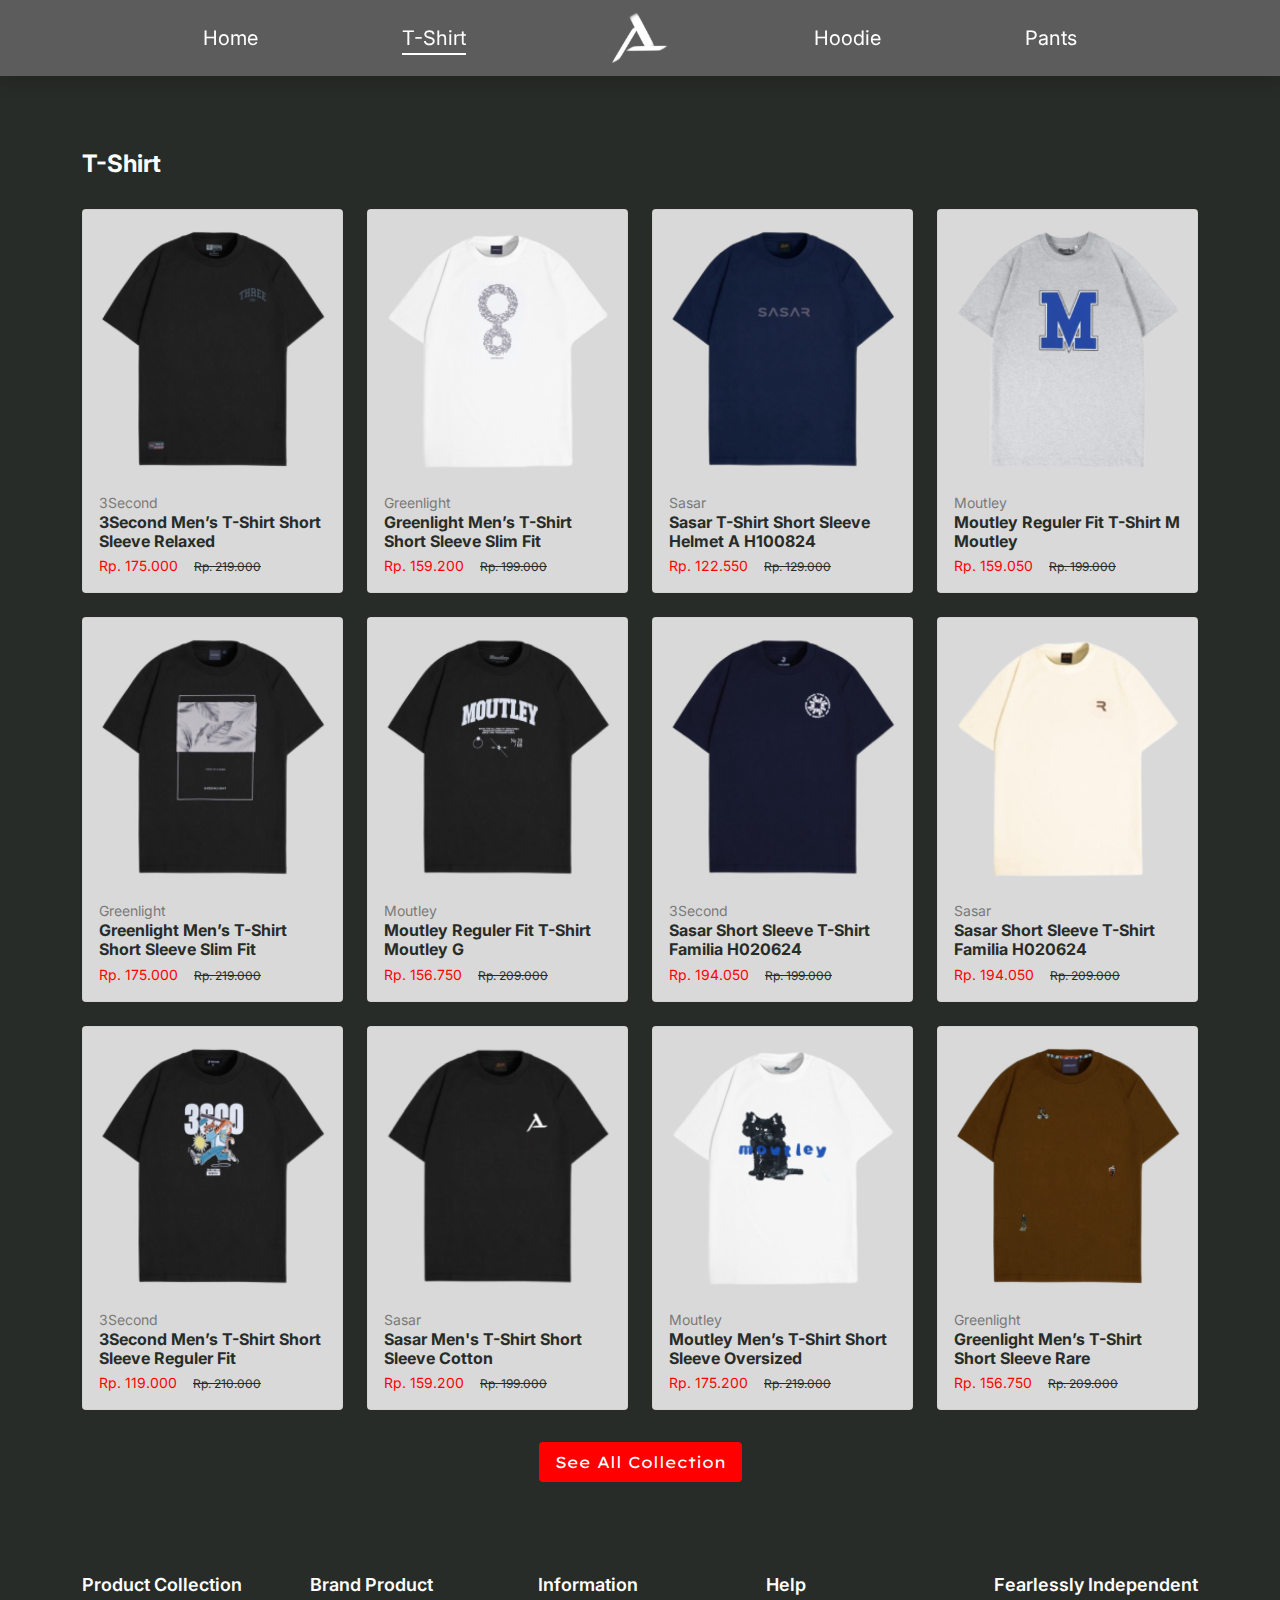
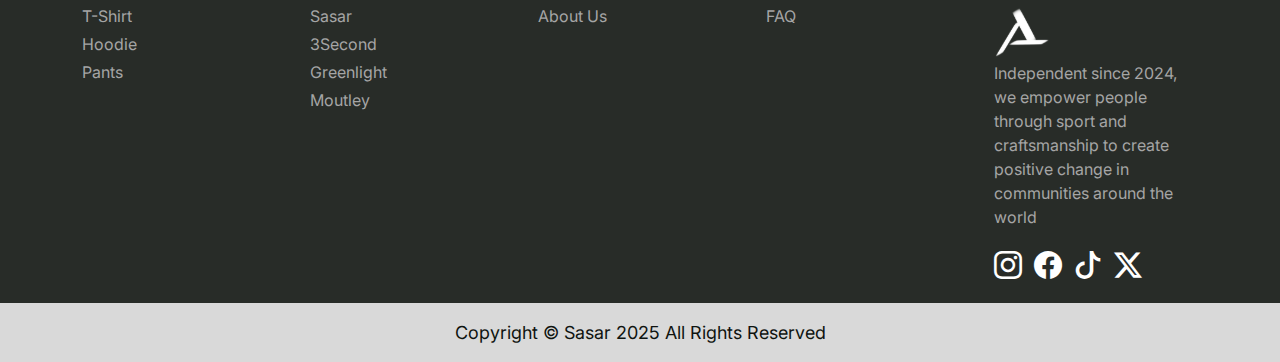
<file: tshirt.html>
<!DOCTYPE html>
<html lang="en">
<head>
  <meta charset="UTF-8">
  <meta name="viewport" content="width=device-width, initial-scale=1.0">
  <title>Sasar - T-Shirt</title>
  <link rel="icon" href="img/FavIcon.png" type="image/x-icon">
  <!-- Bootstrap CSS -->
  <link rel="stylesheet" href="https://cdn.jsdelivr.net/npm/bootstrap-icons@1.11.3/font/bootstrap-icons.min.css">
  <link href="https://cdn.jsdelivr.net/npm/bootstrap@5.3.3/dist/css/bootstrap.min.css" rel="stylesheet" integrity="sha384-QWTKZyjpPEjISv5WaRU9OFeRpok6YctnYmDr5pNlyT2bRjXh0JMhjY6hW+ALEwIH" crossorigin="anonymous">
  <!-- fonts -->
  <link rel="preconnect" href="https://fonts.googleapis.com">
  <link rel="preconnect" href="https://fonts.gstatic.com" crossorigin>
  <link href="https://fonts.googleapis.com/css2?family=Inter:ital,opsz,wght@0,14..32,100..900;1,14..32,100..900&display=swap" rel="stylesheet">
  <link rel="preconnect" href="https://fonts.googleapis.com">
  <link rel="preconnect" href="https://fonts.gstatic.com" crossorigin>
  <link href="https://fonts.googleapis.com/css2?family=Lexend+Exa:wght@100..900&display=swap" rel="stylesheet">
  <!-- css -->
  <link rel="stylesheet" href="style.css">
  </head>
  <body class="bgpri">
  <!-- Navbar -->
  <nav class="navbar navbar-expand-lg abuabu py-0 shadow fixed-top">
    <div class="container">
      <button class="navbar-toggler" type="button" data-bs-toggle="collapse" data-bs-target="#navbarNav" aria-controls="navbarNav" aria-expanded="false" aria-label="Toggle navigation">
        <span class="navbar-toggler-icon"></span>
      </button>
      <div class="collapse navbar-collapse" id="navbarNav">
        <ul class="navbar-nav mx-auto d-flex align-items-center">
          <li class="nav-item">
            <a class="nav-link fs-5 text-white" href="index.html">Home</a>
          </li>
          <li class="nav-item">
            <a class="nav-link fs-5 text-white text-decoration-underline" style="text-underline-offset: 8px ;" href="tshirt.html">T-Shirt</a>
          </li>
          <li class="nav-item">
            <a class="nav-link fs-5 text-white" href="index.html"><img src="img/Logo.svg" alt="" width="60px"></a>
          </li>
          <li class="nav-item">
            <a class="nav-link fs-5 text-white" href="hodie.html">Hoodie</a>
          </li>
          <li class="nav-item">
            <a class="nav-link fs-5 text-white" href="pants.html">Pants</a>
          </li>
        </ul>
      </div>
    </div>
  </nav>

  <!-- card -->
  <h1 class="container fs-4 text-white fw-bold" style="margin-top: 150px;">T-Shirt</h1>

   <div class="container" style="margin-top: 30px;">
    <div class="row">
        <div class="col-sm-3 mb-3 mb-sm-0">
          <div class="card rounded-1">
            <a href="#" class="text-decoration-none" onclick="openLogin(event)">
              <div class="card-body bgcard text-center">
                <img src="img/(1).png" alt="" class="img-fluid mx-auto">
                <p style="color: #797979; font-size: 14px;" class="mt-3 mb-0 text-start">3Second</p>
                <h5 class="card-title textpri fs-6 fw-bold mb-1 text-start">3Second Men’s T-Shirt Short Sleeve Relaxed</h5>
                <p class="textred mb-0 text-start" style="font-size: 14px;">Rp. 175.000<span class="ps-3 text-decoration-line-through" style="font-size: 12px; color: #282C28;">Rp. 219.000</span></p>
              </div>
            </a>
          </div>
        </div>
        <div class="col-sm-3">
          <div class="card rounded-1">
            <a href="#" class="text-decoration-none"  onclick="openLogin(event)">
              <div class="card-body bgcard text-center">
                <img src="img/(2).png" alt="" class="img-fluid mx-auto">
                  <p style="color: #797979; font-size: 14px;" class="mt-3 mb-0 text-start">Greenlight</p>
                  <h5 class="card-title textpri fs-6 fw-bold mb-1 text-start">Greenlight Men’s T-Shirt Short Sleeve Slim Fit</h5>
                  <p class="textred mb-0 text-start" style="font-size: 14px;">Rp. 159.200<span class="ps-3 text-decoration-line-through" style="font-size: 12px; color: #282C28;">Rp. 199.000</span></p>
              </div>
            </a>
          </div>
        </div>
        <div class="col-sm-3">
          <div class="card rounded-1">
           <a href="#" class="text-decoration-none"  onclick="openLogin(event)">
            <div class="card-body bgcard text-center">
              <img src="img/(14).png" alt="" class="img-fluid mx-auto">
                <p style="color: #797979; font-size: 14px;" class="mt-3 mb-0 text-start">Sasar</p>
                <h5 class="card-title textpri fs-6 fw-bold mb-1 text-start">Sasar T-Shirt Short Sleeve Helmet A H100824</h5>
                <p class="textred mb-0 text-start" style="font-size: 14px;">Rp. 122.550<span class="ps-3 text-decoration-line-through" style="font-size: 12px; color: #282C28;">Rp. 129.000</span></p>
            </div>
           </a>
          </div>
        </div>
        <div class="col-sm-3">
          <div class="card rounded-1">
            <a href="#" class="text-decoration-none" onclick="openLogin(event)">
              <div class="card-body bgcard text-center">
                 <img src="img/(34).png" alt="" class="img-fluid mx-auto">
                      <p style="color: #797979; font-size: 14px;" class="mt-3 mb-0 text-start">Moutley</p>
                      <h5 class="card-title textpri fs-6 fw-bold mb-1 text-start">Moutley Reguler Fit T-Shirt M Moutley</h5>
                      <p class="textred mb-0 text-start" style="font-size: 14px;">Rp. 159.050<span class="ps-3 text-decoration-line-through" style="font-size: 12px; color: #282C28;">Rp. 199.000</span></p>
              </div>
            </a>
          </div>
        </div>
      </div>
      <div class="row mt-4">
        <div class="col-sm-3 mb-3 mb-sm-0">
          <div class="card rounded-1">
            <a href="#" class="text-decoration-none" onclick="openLogin(event)">
              <div class="card-body bgcard text-center">
                 <img src="img/(24).png" alt="" class="img-fluid mx-auto">
                    <p style="color: #797979; font-size: 14px;" class="mt-3 mb-0 text-start">Greenlight</p>
                    <h5 class="card-title textpri fs-6 fw-bold mb-1 text-start">Greenlight Men’s T-Shirt Short Sleeve Slim Fit</h5>
                    <p class="textred mb-0 text-start" style="font-size: 14px;">Rp. 175.000<span class="ps-3 text-decoration-line-through" style="font-size: 12px; color: #282C28;">Rp. 219.000</span></p>
              </div>
            </a>
          </div>
        </div>
        <div class="col-sm-3">
          <div class="card rounded-1">
            <a href="#" class="text-decoration-none" onclick="openLogin(event)">
              <div class="card-body bgcard text-center">
                
                 <img src="img/(35).png" alt="" class="img-fluid mx-auto">
                      <p style="color: #797979; font-size: 14px;" class="mt-3 mb-0 text-start">Moutley</p>
                      <h5 class="card-title textpri fs-6 fw-bold mb-1 text-start">Moutley Reguler Fit T-Shirt Moutley G</h5>
                      <p class="textred mb-0 text-start" style="font-size: 14px;">Rp. 156.750<span class="ps-3 text-decoration-line-through" style="font-size: 12px; color: #282C28;">Rp. 209.000</span></p>
              </div>
            </a>
          </div>
        </div>
        <div class="col-sm-3">
          <div class="card rounded-1">
           <a href="#" class="text-decoration-none" onclick="openLogin(event)">
            <div class="card-body bgcard text-center">
              
               <img src="img/(20).png" alt="" class="img-fluid mx-auto">
                      <p style="color: #797979; font-size: 14px;" class="mt-3 mb-0 text-start">3Second</p>
                      <h5 class="card-title textpri fs-6 fw-bold mb-1 text-start">Sasar Short Sleeve T-Shirt Familia H020624</h5>
                      <p class="textred mb-0 text-start" style="font-size: 14px;">Rp. 194.050<span class="ps-3 text-decoration-line-through" style="font-size: 12px; color: #282C28;">Rp. 199.000</span></p>
            </div>
           </a>
          </div>
        </div>
        <div class="col-sm-3">
          <div class="card rounded-1">
            <a href="#" class="text-decoration-none" onclick="openLogin(event)">
              <div class="card-body bgcard text-center">
                
                 <img src="img/(3).png" alt="" class="img-fluid mx-auto">
                        <p style="color: #797979; font-size: 14px;" class="mt-3 mb-0 text-start">Sasar</p>
                        <h5 class="card-title textpri fs-6 fw-bold mb-1 text-start">Sasar Short Sleeve T-Shirt Familia H020624</h5>
                        <p class="textred mb-0 text-start" style="font-size: 14px;">Rp. 194.050<span class="ps-3 text-decoration-line-through" style="font-size: 12px; color: #282C28;">Rp. 209.000</span></p>
              </div>
            </a>
          </div>
        </div>
      </div>
      <div class="row mt-4">
        <div class="col-sm-3 mb-3 mb-sm-0">
          <div class="card rounded-1">
            <a href="#" class="text-decoration-none" onclick="openLogin(event)">
              <div class="card-body bgcard text-center">
                <img src="img/(21).png" alt="" class="img-fluid mx-auto">
                      <p style="color: #797979; font-size: 14px;" class="mt-3 mb-0 text-start">3Second</p>
                      <h5 class="card-title textpri fs-6 fw-bold mb-1 text-start">3Second Men’s T-Shirt Short Sleeve Reguler Fit</h5>
                      <p class="textred mb-0 text-start" style="font-size: 14px;">Rp. 119.000<span class="ps-3 text-decoration-line-through" style="font-size: 12px; color: #282C28;">Rp. 210.000</span></p>
              </div>
            </a>
          </div>
        </div>
        <div class="col-sm-3">
          <div class="card rounded-1">
            <a href="#" class="text-decoration-none" onclick="openLogin(event)">
              <div class="card-body bgcard text-center">
                <img src="img/(13).png" alt="" class="img-fluid mx-auto">
                        <p style="color: #797979; font-size: 14px;" class="mt-3 mb-0 text-start">Sasar</p>
                        <h5 class="card-title textpri fs-6 fw-bold mb-1 text-start">Sasar Men's T-Shirt Short Sleeve Cotton</h5>
                        <p class="textred mb-0 text-start" style="font-size: 14px;">Rp. 159.200<span class="ps-3 text-decoration-line-through" style="font-size: 12px; color: #282C28;">Rp. 199.000</span></p>
              </div>
            </a>
          </div>
        </div>
        <div class="col-sm-3">
          <div class="card rounded-1">
            <a href="#" class="text-decoration-none"  onclick="openLogin(event)">
            <div class="card-body bgcard text-center">
                <img src="img/(33).png" alt="" class="img-fluid mx-auto">
                <p style="color: #797979; font-size: 14px;" class="mt-3 mb-0 text-start">Moutley</p>
                <h5 class="card-title textpri fs-6 fw-bold mb-1 text-start">Moutley Men’s T-Shirt Short Sleeve Oversized</h5>
                <p class="textred mb-0 text-start" style="font-size: 14px;">Rp. 175.200<span class="ps-3 text-decoration-line-through" style="font-size: 12px; color: #282C28;">Rp. 219.000</span></p>
            </div>
           </a>
          </div>
        </div>
        <div class="col-sm-3">
          <div class="card rounded-1">
            <a href="#" class="text-decoration-none" onclick="openLogin(event)">
              <div class="card-body bgcard text-center">
                <img src="img/(27).png" alt="" class="img-fluid mx-auto">
                    <p style="color: #797979; font-size: 14px;" class="mt-3 mb-0 text-start">Greenlight</p>
                    <h5 class="card-title textpri fs-6 fw-bold mb-1 text-start">Greenlight Men’s T-Shirt Short Sleeve Rare</h5>
                    <p class="textred mb-0 text-start" style="font-size: 14px;">Rp. 156.750<span class="ps-3 text-decoration-line-through" style="font-size: 12px; color: #282C28;">Rp. 209.000</span></p>
                  </div></a>
              </div>
            </a>
          </div>
        </div>
      </div>
      <div class="allcollec d-flex justify-content-center" style="margin-top: 32px;">
        <a href="error.html" class="bgred text-white text-decoration-none px-3 py-2 rounded-1 border-none">See All Collection</a>
      </div>
   </div>

<!-- card login -->
<div id="overlay" class="d-none overlay" onclick="closeLogin()"></div>
<div id="loginCard" class="d-none center-screen">
  <div class="card p-4 shadow" style="width: 22rem;">
      <div class="d-flex justify-content-between align-items-center mb-3">
          <h5 class="mb-0">Masuk</h5>
          <button type="button" class="btn-close" aria-label="Close" onclick="closeLogin()"></button>
      </div>
      <form>
          <div class="mb-3">
              <label for="emailOrPhone" class="form-label">Email/No. Telepon</label>
              <div class="input-group mb-3">
                  <span class="input-group-text">
                      <i class="bi bi-person"></i>
                  </span>
                  <input type="text" class="form-control" id="emailOrPhone" placeholder="Masukkan email atau nomor telepon">
              </div>
          </div>
          <div class="mb-3">
              <label for="password" class="form-label">Password</label>
              <div class="input-group mb-3">
                  <span class="input-group-text">
                      <i class="bi bi-lock"></i>
                  </span>
                  <input type="password" class="form-control" id="password" placeholder="Masukkan password">
                  <button class="btn btn-outline-secondary" type="button">
                      <i class="bi bi-eye-slash"></i>
                  </button>
              </div>
              <div class="text-end mt-1">
                  <a href="#" class="text-decoration-none">Lupa password?</a>
              </div>
          </div>
          <button type="submit" class="btn btn-primary w-100">Masuk</button>
          <div class="text-center my-3">
              <span class="text-muted">ATAU</span>
          </div>
          <button type="button" class="btn btn-light border w-100">
              <img src="img/google 1.svg" alt="Google" style="width: 20px; height: 20px; margin-right: 10px;"> Akun Google
          </button>
          <div class="text-center mt-3">
              <span>Belum punya akun? <a href="#" class="text-decoration-none">Daftar</a></span>
          </div>
      </form>
  </div>
</div>
<!-- card login -->

  <!-- Footer -->
  <div class="container" style="margin-top: 92px;">
    <div class="row">
      <div class="col text-white">
        <h5 style="font-size: 18px;" class="fw-semibold">Product Collection</h5>
        <a href="tshirt.html" class="d-block text-decoration-none mt-1 " style="color: #A5A5A5;">T-Shirt</a>
        <a href="hodie.html" class="d-block text-decoration-none mt-1 " style="color: #A5A5A5;">Hoodie</a>
        <a href="pants.html" class="d-block text-decoration-none mt-1 " style="color: #A5A5A5;">Pants</a>
      </div>
      <div class="col text-white">
        <h5 style="font-size: 18px;" class="fw-semibold">Brand Product</h5>
        <a href="index.html" class="d-block text-decoration-none mt-1 " style="color: #A5A5A5;">Sasar</a>
        <a href="index.html" class="d-block text-decoration-none mt-1 " style="color: #A5A5A5;">3Second</a>
        <a href="index.html" class="d-block text-decoration-none mt-1 " style="color: #A5A5A5;">Greenlight</a>
        <a href="index.html" class="d-block text-decoration-none mt-1 " style="color: #A5A5A5;">Moutley</a>
      </div>
      <div class="col text-white">
        <h5 style="font-size: 18px;" class="fw-semibold">Information</h5>
        <a href="aboutus.html" class="d-block text-decoration-none mt-1 " style="color: #A5A5A5;">About Us</a>
      </div>
      <div class="col text-white">
        <h5 style="font-size: 18px;" class="fw-semibold">Help</h5>
        <a href="faq.html" class="d-block text-decoration-none mt-1 " style="color: #A5A5A5;">FAQ</a>
      </div>
      <div class="col text-white">
        <h5 style="font-size: 18px;" class="fw-semibold">Fearlessly Independent</h5>
        <img src="img/Logo.svg" alt="" class="img-fluid" style="width: 57px;">
        <p style="color: #A5A5A5;">Independent since 2024, we empower people through sport and craftsmanship to create positive change in communities around the world</p>
        <a href="error.html" class="text-decoration-none mt-1 text-white fs-3"><i class="bi bi-instagram"></i></a>
        <a href="error.html" class="text-decoration-none mt-1 text-white fs-3 ms-2"><i class="bi bi-facebook"></i></a>
        <a href="error.html" class="text-decoration-none mt-1 text-white fs-3 ms-2"><i class="bi bi-tiktok"></i></a>
        <a href="error.html" class="text-decoration-none mt-1 text-white fs-3 ms-2"><i class="bi bi-twitter-x"></i></a>
      </div>
    </div>
   </div>
  
   <footer class="bgcard text-center mt-3 mb-0">
    <p class="py-3" style="font-size: 18px; color: #0F1410;">Copyright &copy; Sasar 2025 All Rights Reserved</p>
   </footer>
   <script src="script.js"></script>
   <script src="https://cdn.jsdelivr.net/npm/bootstrap@5.3.3/dist/js/bootstrap.bundle.min.js" integrity="sha384-YvpcrYf0tY3lHB60NNkmXc5s9fDVZLESaAA55NDzOxhy9GkcIdslK1eN7N6jIeHz" crossorigin="anonymous"></script>
</body>
</html>
</file>
<file: style.css>
/* class warna */
.abuabu {
    background-color: #5C5C5C;
}
.bgpri {
    background-color: #282C28;
}
.bgred {
    background-color: #FF0000;
}
.bgku {
    background-color: #D5D5D5;
}
.bgcard {
    background-color: #D9D9D9;
}

.textpri {
    color: #282C28;
}
.textred {
    color: #FF0000;
}
.textku {
    color: #D5D5D5;
}


html, body {
    height: 100%;
    margin: 0;
    padding: 0;
}

body {
    font-family: "Inter", serif;
}


/* navbar */
.navbar {
    margin-top: 0 !important;
    padding-top: 0 !important;
  }

.navbar-nav {
    gap: 8rem;
}


/* hero section */
.hero {
    background: linear-gradient(to right, #282C28 60%, #0F1410 60% 100%);
}

.content {
    height: 100vh;
}

.content,
.allcollec {
    font-family: "Lexend Exa", serif;
}

.content h1 {
    font-size: 9rem;
}

.hero .container img {
    left: 62%; transform: translateX(-50%);
}



/* Carousel */
.bestseller .carousel-control-prev,
.bestseller .carousel-control-next {
  position: static;
  display: inline-block;
}

.carousel-control-prev-icon,
.carousel-control-next-icon {
  width: 30px;
  height: 30px;
}

.carousel-control-prev {
  margin-right: 20px;
}

.carousel-control-next {
  margin-left: 30px;
}


/* product */
.product a {
    color: #D9D9D9;
    text-decoration: none;
    font-size: 20px;
}

.product a:hover {
    color: #FF0000;
}

.btn-link {
    transition: color .3s linear,
                text-decoration .3s ease-in-out;
}

.btn-link.active {
    color: #FF0000 !important;
    text-decoration: underline;
    text-underline-offset: 8px;
}


.center-screen {
    position: fixed;
    top: 50%;
    left: 50%;
    transform: translate(-50%, -50%);
    z-index: 1050;
}

.overlay {
    position: fixed;
    top: 0;
    left: 0;
    width: 100%;
    height: 100%;
    background-color: rgba(0, 0, 0, 0.5);
    z-index: 1040;
}

.accordion-button:focus {
    outline: none;
    box-shadow: none;
}
</file>
